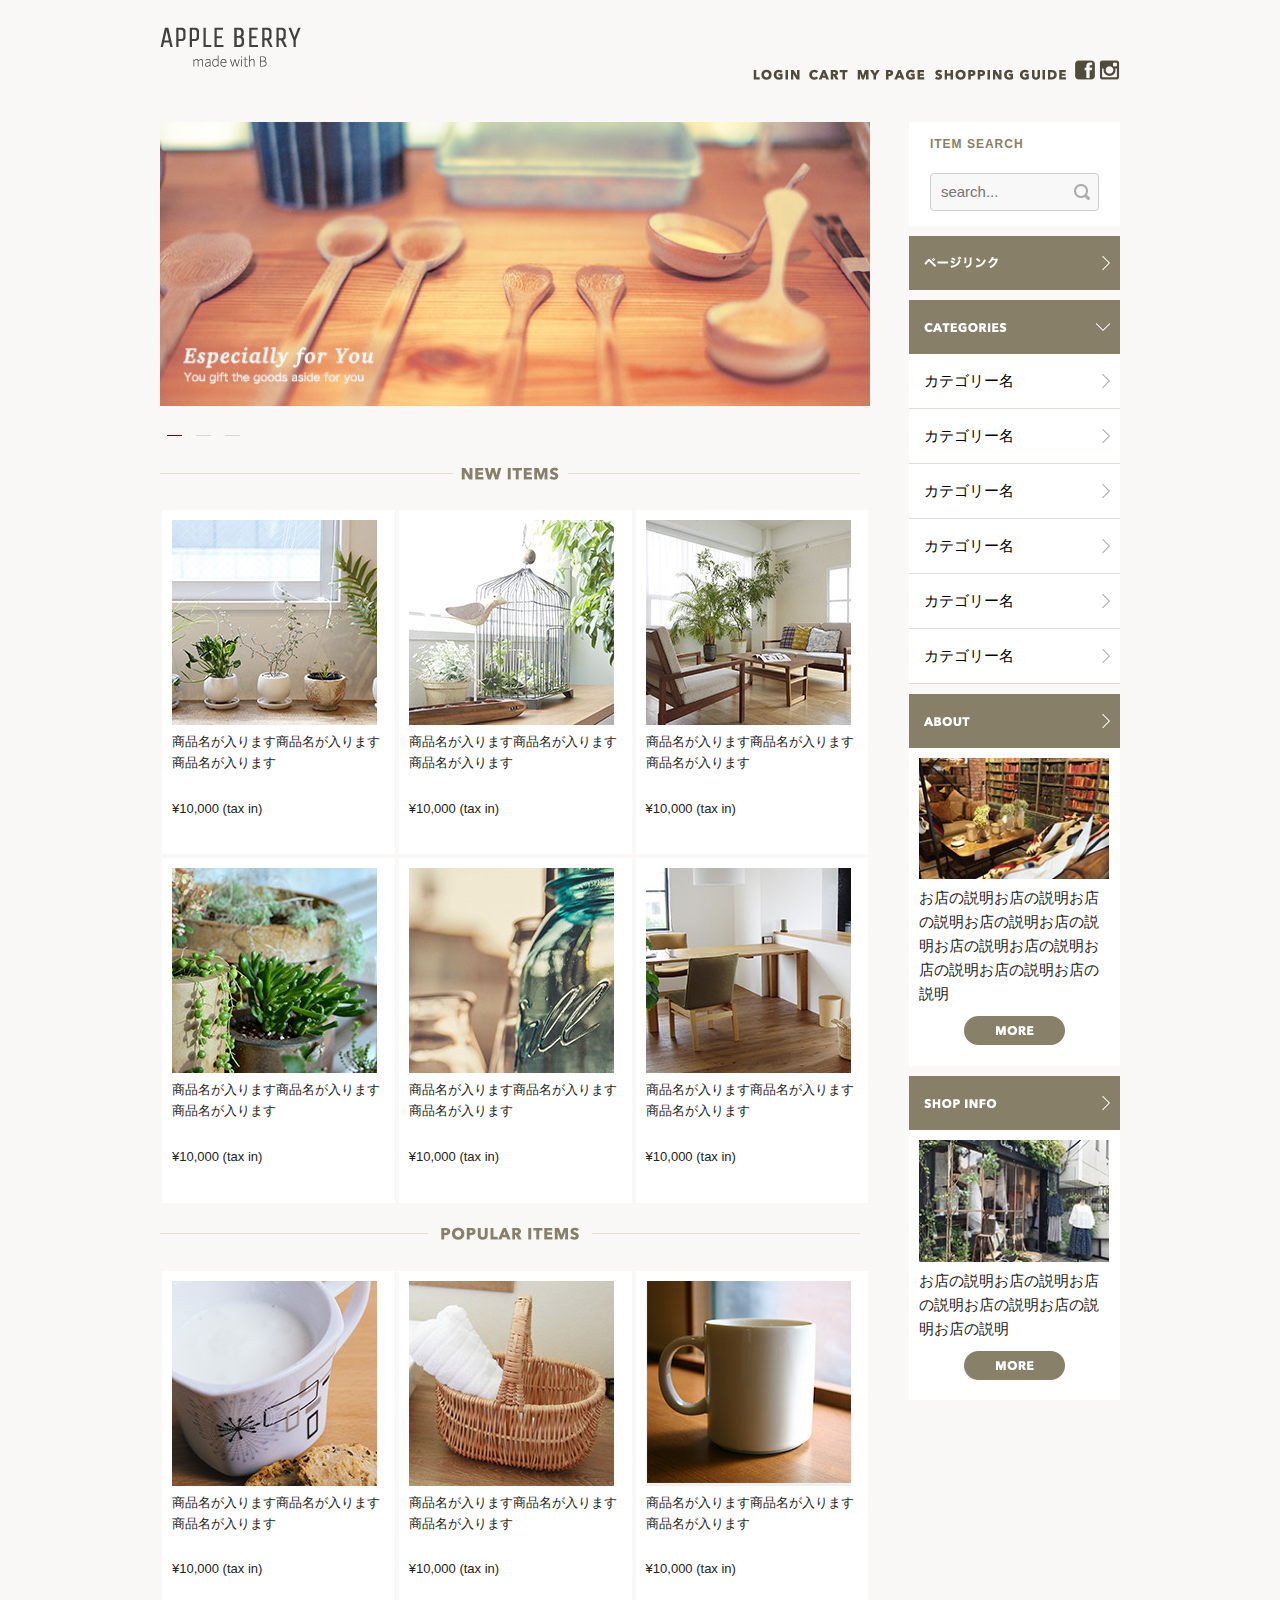
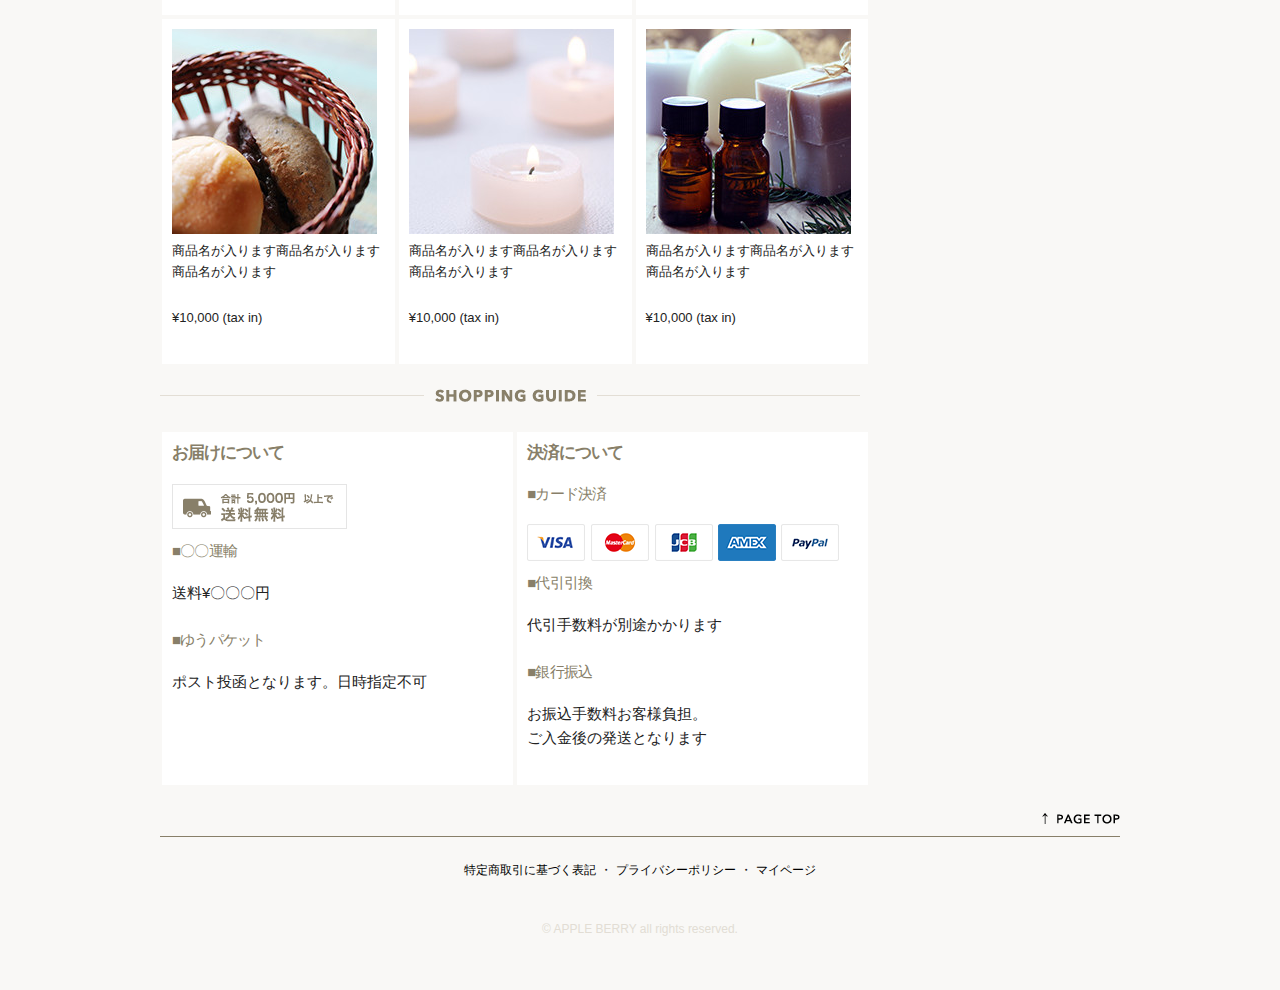
<file: index.html>
<!DOCTYPE html>
<html lang="ja">
<head>

  <!-- Basic Page Needs
  –––––––––––––––––––––––––––––––––––––––––––––––––– -->
  <meta charset="utf-8">
  <title>Apple Berry</title>
  <meta name="description" content="">
  <meta name="author" content="">

  <!-- Mobile Specific Metas
  –––––––––––––––––––––––––––––––––––––––––––––––––– -->
  <meta name="viewport" content="width=device-width, initial-scale=1">

  <!-- CSS
  –––––––––––––––––––––––––––––––––––––––––––––––––– -->
  <link rel="stylesheet" href="css/normalize.css">
  <link rel="stylesheet" href="css/skeleton.css">

  <!-- Favicon
  –––––––––––––––––––––––––––––––––––––––––––––––––– -->
  <link rel="icon" type="image/png" href="images/favicon.png">
  
  <!-- Owl Carousel CSS -->
  <link rel="stylesheet" href="owlcarousel/assets/owl.carousel.min.css">
  <link rel="stylesheet" href="owlcarousel/assets/owl.theme.default.min.css">
  <!-- jQuery -->
  <script type="text/javascript" src="https://ajax.googleapis.com/ajax/libs/jquery/1.10.2/jquery.min.js"></script>
  <!-- Owl Carousel JS -->
  <script src="owlcarousel/owl.carousel.min.js"></script>
  <!-- Owl Carouselを動作させるために追加 -->
  <script src="top.js"></script>
  
<!-- CSS オリジナル
  –––––––––––––––––––––––––––––––––––––––––––––––––– -->  
 <link rel="stylesheet" href="css/top.css">  

</head>
<body>

  <!-- ヘッダー
  –––––––––––––––––––––––––––––––––––––––––––––––––– -->
<header>
    <div class="container">
      <div class="row">
        <div id="site-logo" class="six columns"><!--サイトロゴ-->
          
          <h1><a href="index.html"><img class="u-max-full-width" src="images/top/logo.png" alt="アップルベリー" srcset="images/top/logo@2x.png 2x" /></a></h1>
       
        </div>
        <div id="global-navi" class="six columns"><!--グローバルナビ-->
          
          <ul>
            <li class="navi-font"><a href="index.html"><img class="u-max-full-width" src="images/top/menu_login.png" alt="ログイン" /></a></li>
            <li class="navi-font"><a href="index.html"><img class="u-max-full-width" src="images/top/menu_cart.png" alt="カート" /></a></li>
            <li class="navi-font"><a href="index.html"><img class="u-max-full-width" src="images/top/menu_mypage.png" alt="マイページ" /></a></li>
            <li class="navi-font"><a href="index.html"><img class="u-max-full-width" src="images/top/menu_guide.png" alt="ショッピングガイド" /></a></li>
            <li><a href="index.html"><img class="u-max-full-width" src="images/top/facebook.png" alt="フェイスブック" /></a></li>
            <li><a href="index.html"><img class="u-max-full-width" src="images/top/insta.png" alt="インスタグラム" /></a></li>
          </ul>
          
        </div>
        <div id="global-navi-sp">
      
          <ul>
            <li><a href="index.html"><img class="u-max-full-width" src="images/top_sp/fb.png" alt="フェイスブック" srcset="images/top_sp/fb@2x.png"></a></li>
            <li><a href="index.html"><img class="u-max-full-width" src="images/top_sp/insta.png" alt="インスタグラム" srcset="images/top_sp/insta@2x.png"></a></li>
            <li class="sp-menu-click"><img class="u-max-full-width" src="images/top_sp/menu_icon.png" alt="メニュー" srcset="images/top_sp/menu_icon@2x.png"></li>
          </ul>
    
           <ul class="sp-menu-toggle">
            <li><a href="">ログイン</a></li>
            <li><a href="">カート</a></li>
            <li><a href="">マイページ</a></li>
            <li><a href="">ショッピングガイド</a></li>
          </ul>
        
        </div>  
      </div>
    </div>
</header>  

<!-- メイン
  –––––––––––––––––––––––––––––––––––––––––––––––––– -->

<main>

 <!-- 1.カバー写真
  –––––––––––––––––––––––––––––––––––––––––––––––––– -->

<div class="container">
      <div class="row">
        <div class="nine columns">
          <div class="owl-carousel owl-theme">

            <div><img class="u-max-full-width" src="images/top/ca_banner.jpg" alt="" /></div>
            <div><img class="u-max-full-width" src="images/top/ca_banner.jpg" alt="" /></div>
            <div><img class="u-max-full-width" src="images/top/ca_banner.jpg" alt="" /></div>

          </div>

<!-- 2.　NEW ITEMS
  –––––––––––––––––––––––––––––––––––––––––––––––––– -->

          <div id="new-item">
            
            <div class="title-pc">
              
              <img class="u-max-full-width" id="new-item-pc" src="images/top/title_newitems.png" alt="新商品" />
            
            </div>
            <div class="title-sp">
              
              <img class="u-max-full-width" id="new-item-sp" src="images/top_sp/title_new_item.png" srcset="images/top_sp/title_new_item@2x.png" alt="新商品" />
            
            </div>
            <div class="parent-item-box">
              <div class="child-item-box"> <!--ボックスかたまり1-->
                
                <img class="u-max-full-width" src="images/top/item_01.jpg" alt="アイテム1" />
                <p class="item-name">商品名が入ります商品名が入ります商品名が入ります</p>
                <p class="price">¥10,000 (tax in)</p>
                
              </div>
            
              <div class="child-item-box"> <!--ボックスかたまり2-->
                
                <img class="u-max-full-width" src="images/top/item_02.jpg" alt="アイテム2" />
                <p class="item-name">商品名が入ります商品名が入ります商品名が入ります</p>
                <p class="price">¥10,000 (tax in)</p>
                
              </div>
              
              <div class="child-item-box"> <!--ボックスかたまり3-->
                
                <img class="u-max-full-width" src="images/top/item_03.jpg" alt="アイテム3" />
                <p class="item-name">商品名が入ります商品名が入ります商品名が入ります</p>
                <p class="price">¥10,000 (tax in)</p>
                
              </div>
    
              <div class="child-item-box"> <!--ボックスかたまり4-->
                
                <img class="u-max-full-width" src="images/top/item_04.jpg" alt="アイテム4" />
                <p class="item-name">商品名が入ります商品名が入ります商品名が入ります</p>
                <p class="price">¥10,000 (tax in)</p>
                
              </div>
            
              <div class="child-item-box">  <!--ボックスかたまり5-->
                
                <img class="u-max-full-width" src="images/top/item_05.jpg" alt="アイテム5" />
                <p class="item-name">商品名が入ります商品名が入ります商品名が入ります</p>
                <p class="price">¥10,000 (tax in)</p>
                
              </div>
              
              <div class="child-item-box"> <!--ボックスかたまり6-->
                
                <img class="u-max-full-width" src="images/top/item_06.jpg" alt="アイテム6" />
                <p class="item-name">商品名が入ります商品名が入ります商品名が入ります</p>
                <p class="price">¥10,000 (tax in)</p>
                
              </div>
            </div>
            
          </div> <!--new-item-->
          
<!-- 3.　POPULAR ITEMS
  –––––––––––––––––––––––––––––––––––––––––––––––––– -->          
          
          <div id="popular-item">
            
            <div class="title-pc">
              
              <img class="u-max-full-width" src="images/top/title_popular.png" alt="人気商品" />
            
            </div>
            
            <div class="title-sp">
              
              <img class="u-max-full-width" src="images/top_sp/title_popular.png" srcset="images/top_sp/title_popular@2x.png" alt="人気商品" />
              
            </div>
            
            <div class="parent-item-box"> 
              <div class="child-item-box"> <!--ボックスかたまり1-->
                
                  <img class="u-max-full-width" src="images/top/item_07.jpg" alt="アイテム7" />
                  <p>商品名が入ります商品名が入ります商品名が入ります</p>
                  <p>¥10,000 (tax in)</p>
                
              </div>

              <div class="child-item-box"> <!--ボックスかたまり2-->
                
                <img class="u-max-full-width" src="images/top/item_08.jpg" alt="アイテム8" />
                <p class="item-name">商品名が入ります商品名が入ります商品名が入ります</p>
                <p class="price">¥10,000 (tax in)</p>
                
              </div>

              <div class="child-item-box"> <!--ボックスかたまり3-->
                
                <img class="u-max-full-width" src="images/top/item_09.jpg" alt="アイテム9" />
                <p class="item-name">商品名が入ります商品名が入ります商品名が入ります</p>
                <p class="price">¥10,000 (tax in)</p>
                
              </div>

              <div class="child-item-box"> <!--ボックスかたまり4-->
                
                <img class="u-max-full-width" src="images/top/item_10.jpg" alt="アイテム10" />
                <p class="item-name">商品名が入ります商品名が入ります商品名が入ります</p>
                <p class="price">¥10,000 (tax in)</p>
                
              </div>

              <div class="child-item-box"> <!--ボックスかたまり5-->
                
                <img class="u-max-full-width" src="images/top/item_11.jpg" alt="アイテム11" />
                <p class="item-name">商品名が入ります商品名が入ります商品名が入ります</p>
                <p class="price">¥10,000 (tax in)</p>
                
              </div>

              <div class="child-item-box"> <!--ボックスかたまり6-->
                
                <img class="u-max-full-width" src="images/top/item_12.jpg" alt="アイテム12" />
                <p class="item-name">商品名が入ります商品名が入ります商品名が入ります</p>
                <p class="price">¥10,000 (tax in)</p>
                
              </div>
          </div> <!--popular-item-->
          
<!-- 4.　SHOPPING GUIDE
  –––––––––––––––––––––––––––––––––––––––––––––––––– -->           
          
          <div id="shopping-guide">
            
            <div class="title-pc">
              
              <img class="u-max-full-width" src="images/top/title_guide.png" alt="ショッピングガイド" />
              
            </div>
            
            <div class="title-sp">
              
              <img class="u-max-full-width" src="images/top_sp/title_guide.png" srcset="images/top_sp/title_guide@2x.png" alt="人気商品" />
              
            </div>
            
            <div class="parent-guide-box"> 
              <div class="child-guide-box"> <!--ボックスかたまり1-->
                
                <h3>お届けについて</h3>
                <img class="u-max-full-width" src="images/top/otodoke_banner.png" alt="合計5000円以上で送料無料" />
                <h4>■〇〇運輸</h4>
                <p>送料¥〇〇〇円</p>
                <h4>■ゆうパケット</h4>  
                <p>ポスト投函となります。日時指定不可</p>

              </div>

              <div class="child-guide-box"> <!--ボックスかたまり2-->
                
                <h3>決済について</h3>
                <h4>■カード決済</h4>
                <img class="u-max-full-width" src="images/top/cards.png" alt="ビザ、マスターカード、JCB、アメックス、ペイパル" />
                <h4>■代引引換</h4>
                <p>代引手数料が別途かかります</p>
                <h4>■銀行振込</h4>
                <p>お振込手数料お客様負担。<br>ご入金後の発送となります</p>
                
              </div>
            </div>
            
          </div> <!--shopping-guide-->
        </div> <!--popular item-->
      </div> <!--nine colums-->
        
<!-- 5.　サイドバー
  –––––––––––––––––––––––––––––––––––––––––––––––––– -->          
        
        <div class="three columns">
          
          <div id="side-bar">
            
            <div class="parent-item-search"> <!--ボックスかたまり1-->
              <div class="child-item-search">
                
                <h3>item search</h3>
                <form id="search">
                  
                  <input class="u-full-width" type="text" placeholder="search..." id="searchinput"/>
                
                </form>
                
              </div>
            </div>
            
            <div class="parent-sidebar-brown"> <!--ボックスかたまり2-->
              <div class="child-sidebar-brown">
                
                <a href="index.html"><img class="u-max-full-width" src="images/top/pagelink.png" alt="ページリンク" /></a>
                
              </div>
            </div>
            
            <div class="parent-category"> <!--ボックスかたまり3-->
              <div class="child-category">
                
                <img class="u-max-full-width" src="images/top/categories.png" alt="カテゴリー">
                
              </div>
            </div>
            
              <ul class="white-category"> <!--カテゴリー白いボックス-->
                <li><a href="category.html">カテゴリー名</a></li>
                <li><a href="category.html">カテゴリー名</a></li>
                <li><a href="category.html">カテゴリー名</a></li>
                <li><a href="category.html">カテゴリー名</a></li>
                <li><a href="category.html">カテゴリー名</a></li>
                <li><a href="category.html">カテゴリー名</a></li>
              </ul>
              
            <div class="parent-sidebar-brown"> <!--ボックスかたまり4-->
              <div class="child-sidebar-brown">
              
                <img class="u-max-full-width" src="images/top/about.png" alt="アバウト" />
              
              </div>
            </div>  
            
              <div class="parent-white"> <!--アバウト白いボックス-->
                <div class="child-white">
                
                  <img class="u-max-full-width" src="images/top/about_img.jpg" alt="アバウト" />
                  <p>お店の説明お店の説明お店の説明お店の説明お店の説明お店の説明お店の説明お店の説明お店の説明お店の説明</p>
                  <img class="more" src="images/top/more_btn.png" alt="もっと読む" />
                
                </div>
              </div>
              
              <div class="parent-white-sp"> <!--スマホ、アバウト白いボックス-->
                <div class="child-white-sp">
                  
                  <img class="u-max-full-width" src="images/top/about_img.jpg" alt="アバウト" />
                  
                </div>
                <div class="child-white-sp">
              
                  <p>お店の説明お店の説明お店の説明お店の説明お店の説明お店の説明</p>
                  <img class="more" src="images/top/more_btn.png" alt="もっと読む" />
                  
                </div>  
              </div>
            
            <div class="parent-sidebar-brown"> <!--ボックスかたまり4-->
              <div class="child-sidebar-brown">
                
                <img class="u-max-full-width" src="images/top/shop_info.png" alt="店舗情報" />
                
              </div>
            </div>
            
              <div class="parent-white"> <!--ショップインフォ白いボックス-->
                  <div class="child-white">
                
                    <img class="u-max-full-width" src="images/top/shopinfo_img.jpg" alt="店舗情報" />
                    <p>お店の説明お店の説明お店の説明お店の説明お店の説明お店の説明</p>
                    <img class="more" src="images/top/more_btn.png" alt="もっと読む" />
                
                  </div>
              </div>
              <div class="parent-white-sp"> <!--スマホ、アバウト白いボックス-->
                <div class="child-white-sp">
                  
                  <img class="u-max-full-width" src="images/top/shopinfo_img.jpg" alt="店舗情報" />
                  
                </div>
                <div class="child-white-sp">
              
                  <p>お店の説明お店の説明お店の説明お店の説明お店の説明お店の説明</p>
                  <img class="more" src="images/top/more_btn.png" alt="もっと読む" />
                  
                </div>  
              </div>
          
            
          </div> <!--side-bar-->
        </div> <!--three colums-->
      </div> <!--row-->         
</div> <!--container-->           
</main>

<!--フッター
  –––––––––––––––––––––––––––––––––––––––––––––––––– --> 
<footer>
<div class="container">
  <div class="row">
    <div class="twelve columns">
      <div id="page-top"> <!--ページトップへ-->
        
        <a href="index.html"><img src="images/top/pagetop.png" alt="ページトップへ"></a>
        
      </div>
      <div id="footer-navi"> <!--フッターのリンク-->
        
        <ul>
          <li><a href="index.html">特定商取引に基づく表記</a></li>
          <li>・</li>
          <li><a href="index.html">プライバシーポリシー</a></li>
          <li>・</li>
          <li><a href="index.html">マイページ</a></li>
        </ul>
        
      </div>
      <div id="copyright"> <!--コピーライト-->
        
        <small>&copy; APPLE BERRY all rights reserved.</small>
        
      </div>
    </div> <!--twelve colums-->
  </div> <!--row-->
</div> <!--container-->  
</footer>
</body>
</html>
</file>
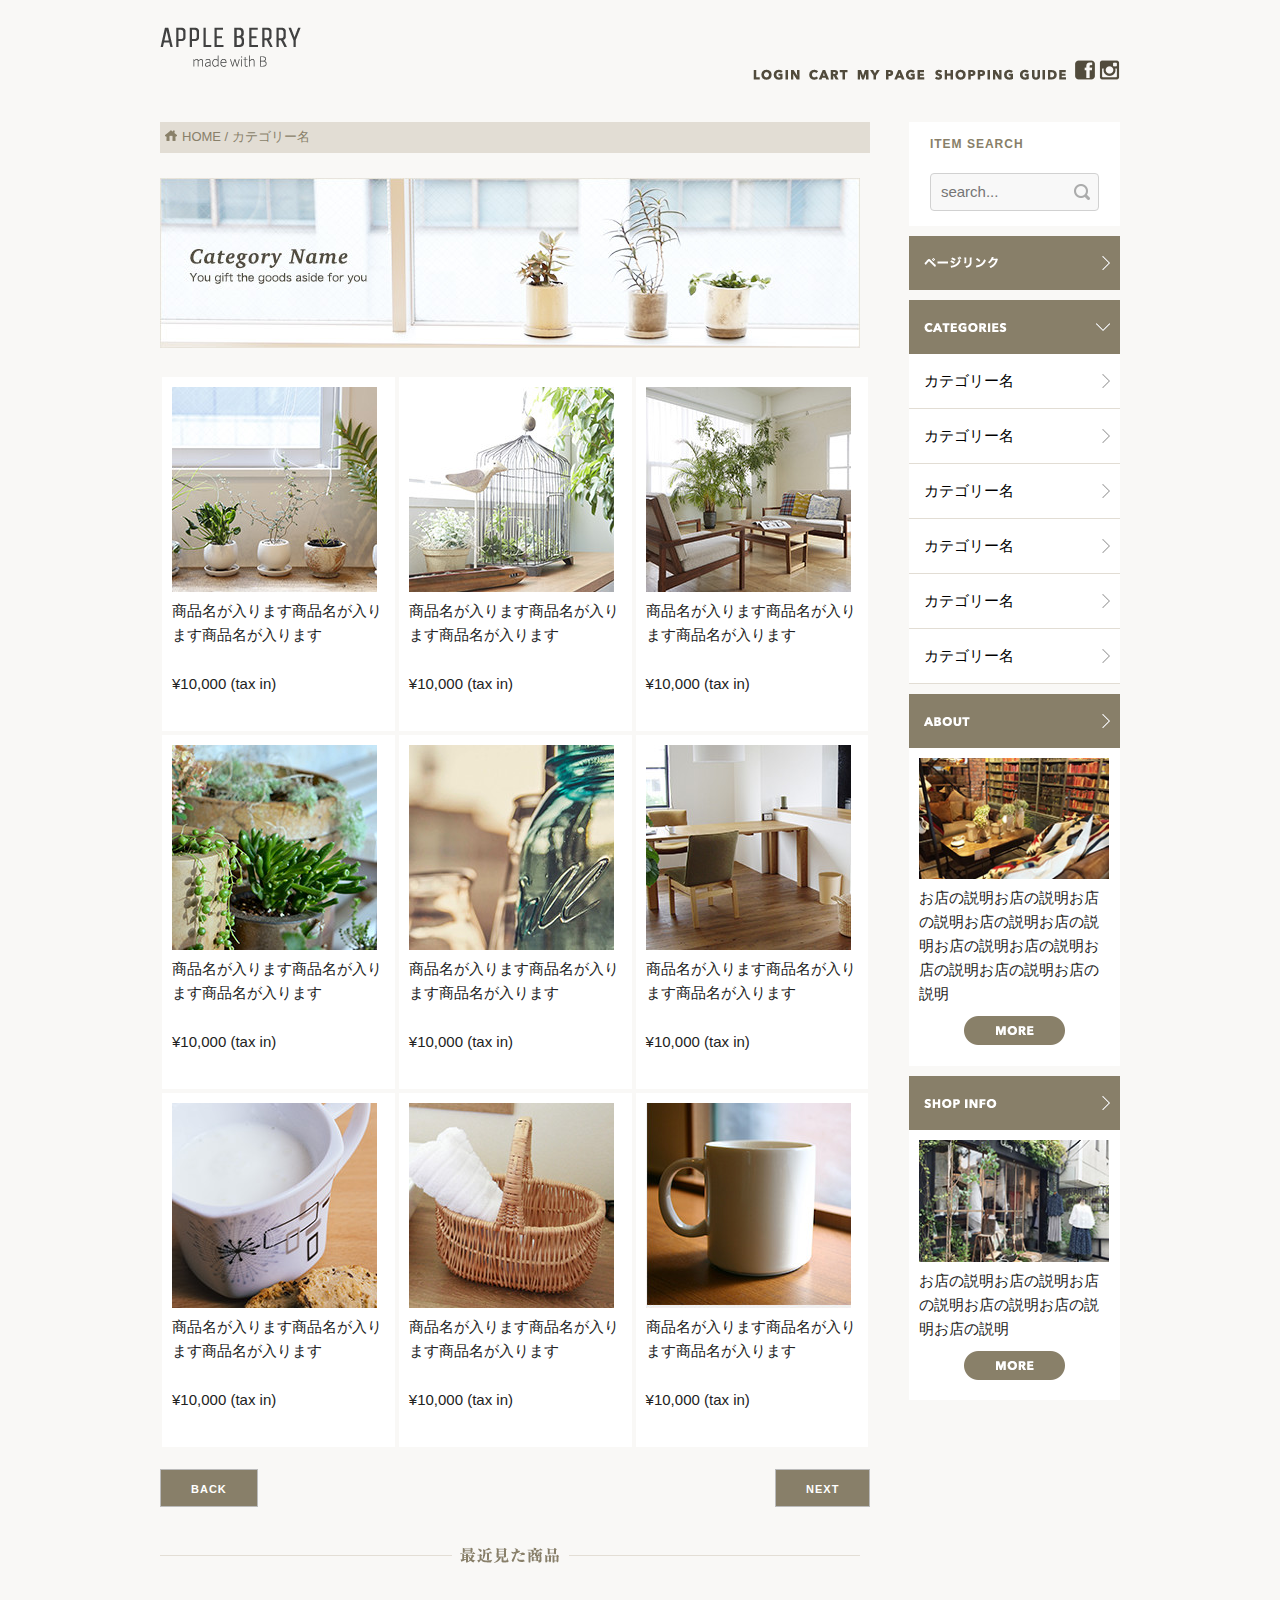
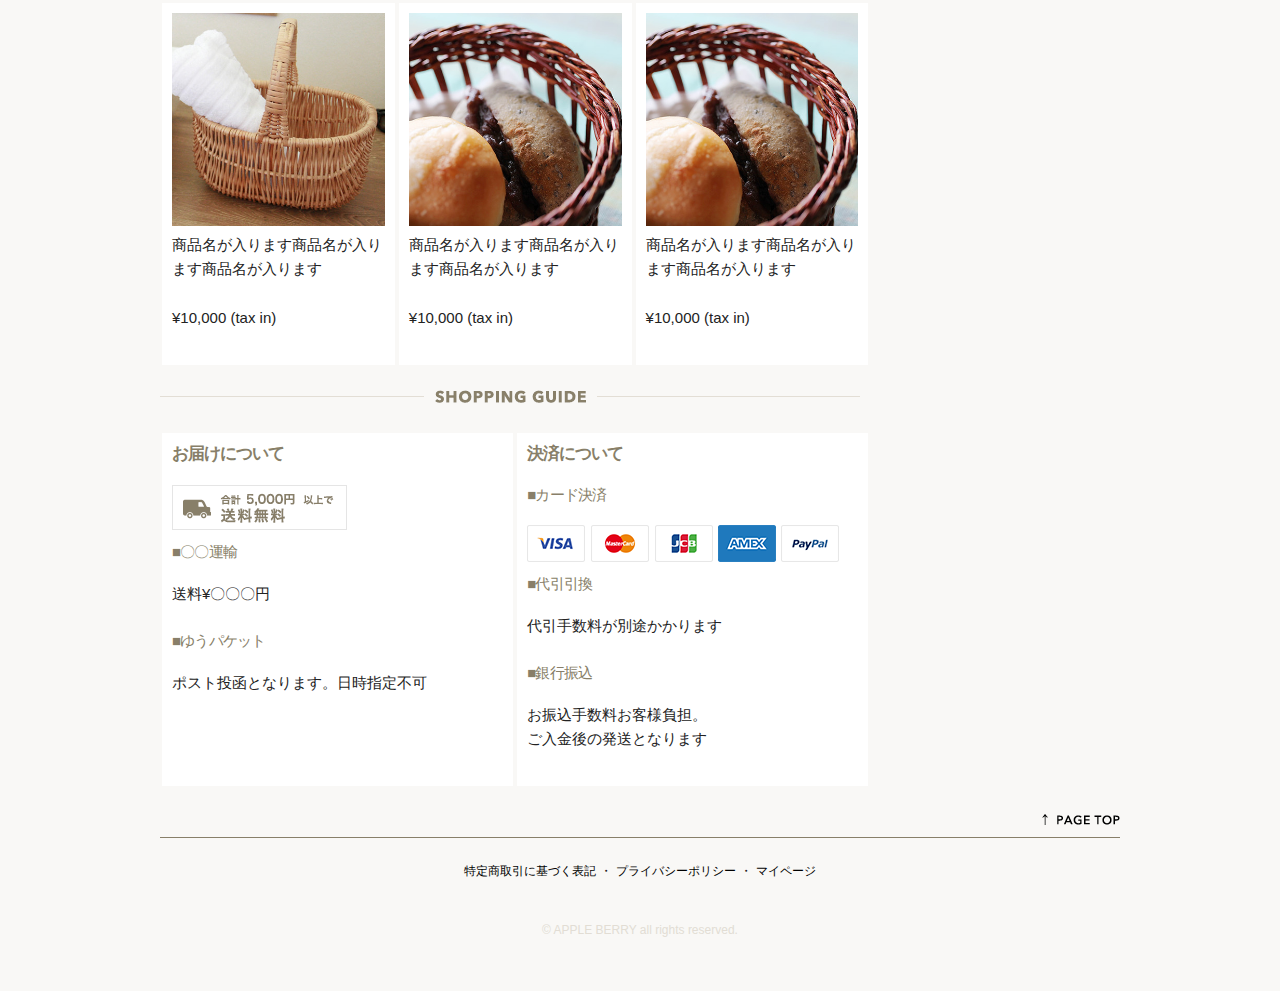
<file: list.html>
<!DOCTYPE html>
<html lang="ja">
<head>

  <!-- Basic Page Needs
  –––––––––––––––––––––––––––––––––––––––––––––––––– -->
  <meta charset="utf-8">
  <title>Apple Berry</title>
  <meta name="description" content="">
  <meta name="author" content="">

  <!-- Mobile Specific Metas
  –––––––––––––––––––––––––––––––––––––––––––––––––– -->
  <meta name="viewport" content="width=device-width, initial-scale=1">

  <!-- CSS
  –––––––––––––––––––––––––––––––––––––––––––––––––– -->
  <link rel="stylesheet" href="css/normalize.css">
  <link rel="stylesheet" href="css/skeleton.css">
  <link rel="stylesheet" href="css/list.css">

  <!-- Favicon
  –––––––––––––––––––––––––––––––––––––––––––––––––– -->
  <link rel="icon" type="image/png" href="images/favicon.png">
  
</head>
  
<body>
  <!-- ヘッダー
  –––––––––––––––––––––––––––––––––––––––––––––––––– -->
<header>
    <div class="container">
      <div class="row">
        <div id="site-logo" class="six columns"><!--サイトロゴ-->
          
          <h1><a href="index.html"><img class="u-max-full-width" src="images/top/logo.png" alt="アップルベリー" srcset="images/top/logo@2x.png 2x" /></a></h1>
       
        </div>
        <div id="global-navi" class="six columns"><!--グローバルナビ-->
          
          <ul>
            <li class="navi-font"><a href="index.html"><img class="u-max-full-width" src="images/top/menu_login.png" alt="ログイン" /></a></li>
            <li class="navi-font"><a href="index.html"><img class="u-max-full-width" src="images/top/menu_cart.png" alt="カート" /></a></li>
            <li class="navi-font"><a href="index.html"><img class="u-max-full-width" src="images/top/menu_mypage.png" alt="マイページ" /></a></li>
            <li class="navi-font"><a href="index.html"><img class="u-max-full-width" src="images/top/menu_guide.png" alt="ショッピングガイド" /></a></li>
            <li><a href="index.html"><img class="u-max-full-width" src="images/top/facebook.png" alt="フェイスブック" /></a></li>
            <li><a href="index.html"><img class="u-max-full-width" src="images/top/insta.png" alt="インスタグラム" /></a></li>
          </ul>
          
        </div>
        <div id="global-navi-sp">
      
          <ul>
            <li><a href="index.html"><img class="u-max-full-width" src="images/top_sp/fb.png" alt="フェイスブック" srcset="images/top_sp/fb@2x.png"></a></li>
            <li><a href="index.html"><img class="u-max-full-width" src="images/top_sp/insta.png" alt="インスタグラム" srcset="images/top_sp/insta@2x.png"></a></li>
            <li class="sp-menu-click"><img class="u-max-full-width" src="images/top_sp/menu_icon.png" alt="メニュー" srcset="images/top_sp/menu_icon@2x.png"></li>
          </ul>
    
           <ul class="sp-menu-toggle">
            <li><a href="">ログイン</a></li>
            <li><a href="">カート</a></li>
            <li><a href="">マイページ</a></li>
            <li><a href="">ショッピングガイド</a></li>
          </ul>
        
        </div>  
      </div> <!--row-->
    </div> <!--container-->
</header>
<!-- メイン
  –––––––––––––––––––––––––––––––––––––––––––––––––– -->
<main>
<!-- 現在地
  –––––––––––––––––––––––––––––––––––––––––––––––––– -->
<div class="container">
    <div class="row">
        <div class="nine columns">
            <div class="location">
                
                <p>HOME / カテゴリー名</p>
       
             </div>  
             
<!-- メイン画像
  –––––––––––––––––––––––––––––––––––––––––––––––––– -->
  
             <div class="category-name-pc">
                 
                 <img class="u-max-full-width" src="images/list/cate_image.jpg" alt="" />
                 
             </div>
             <div class="category-name-sp">
                 
                 <img class="u-max-full-width" src="images/list/cate_image_sp.jpg" alt="" />
                 
             </div>
             
<!-- ボックス
  –––––––––––––––––––––––––––––––––––––––––––––––––– -->             
            
            <div class="parent-box">
                <div class="child-box">
                   
                   <img class="u-max-full-width" src="images/top/item_01.jpg" alt="" />
                   <p class="item-name">商品名が入ります商品名が入ります商品名が入ります</p>
                   <p class="price">¥10,000 (tax in)</p> 
                    
                </div>
                <div class="child-box">
                   
                   <img class="u-max-full-width" src="images/top/item_02.jpg" alt="" />
                   <p class="item-name">商品名が入ります商品名が入ります商品名が入ります</p>
                   <p class="price">¥10,000 (tax in)</p> 
                    
                </div>
                <div class="child-box">
                   
                   <img class="u-max-full-width" src="images/top/item_03.jpg" alt="" />
                   <p class="item-name">商品名が入ります商品名が入ります商品名が入ります</p>
                   <p class="price">¥10,000 (tax in)</p> 
                    
                </div>
                <div class="child-box">
                   
                   <img class="u-max-full-width" src="images/top/item_04.jpg" alt="" />
                   <p class="item-name">商品名が入ります商品名が入ります商品名が入ります</p>
                   <p class="price">¥10,000 (tax in)</p> 
                    
                </div>
                <div class="child-box">
                   
                   <img class="u-max-full-width" src="images/top/item_05.jpg" alt="" />
                   <p class="item-name">商品名が入ります商品名が入ります商品名が入ります</p>
                   <p class="price">¥10,000 (tax in)</p> 
                    
                </div>
                <div class="child-box">
                   
                   <img class="u-max-full-width" src="images/top/item_06.jpg" alt="" />
                   <p class="item-name">商品名が入ります商品名が入ります商品名が入ります</p>
                   <p class="price">¥10,000 (tax in)</p> 
                    
                </div>
                <div class="child-box">
                   
                   <img class="u-max-full-width" src="images/top/item_07.jpg" alt="" />
                   <p class="item-name">商品名が入ります商品名が入ります商品名が入ります</p>
                   <p class="price">¥10,000 (tax in)</p> 
                    
                </div>
                <div class="child-box">
                   
                   <img class="u-max-full-width" src="images/top/item_08.jpg" alt="" />
                   <p class="item-name">商品名が入ります商品名が入ります商品名が入ります</p>
                   <p class="price">¥10,000 (tax in)</p> 
                    
                </div>
                <div class="child-box">
                   
                   <img class="u-max-full-width" src="images/top/item_09.jpg" alt="" />
                   <p class="item-name">商品名が入ります商品名が入ります商品名が入ります</p>
                   <p class="price">¥10,000 (tax in)</p> 
                    
                </div>
            </div> 
            
<!-- ページボタン
  –––––––––––––––––––––––––––––––––––––––––––––––––– -->
            
            <div class="clearfix">
                <div class="back-button">
                
                   <p class="button">back</p> 
                
                </div>
                <div class="next-button">
                
                   <p class="button">next</p> 
                
                </div>  
            </div>    
  
<!-- 最近見た商品
  –––––––––––––––––––––––––––––––––––––––––––––––––– -->
            <div id="recent-title-pc">
            
              <img class="u-max-full-width" src="images/list/recent_pro_pc.png" alt="最近見た商品" />
            
            </div>
            <div id="recent-title-sp">
            
              <img class="u-max-full-width" src="images/list/title_recent_pro.png" srcset="images/list/title_recent_pro@2x.png" alt="最近見た商品" />
            
            </div>
            <div class="parent-recent-products">
                <div class="child-recent-products">
                        
                    <img class="u-max-full-width" src="images/products/pro_img_01.jpg" alt="" />
                    <p>商品名が入ります商品名が入ります商品名が入ります</p>
                    <p>¥10,000 (tax in)</p>
                        
                </div>
                <div class="child-recent-products">
                        
                    <img class="u-max-full-width" src="images/products/pro_img_02.jpg" alt="" />
                    <p>商品名が入ります商品名が入ります商品名が入ります</p>
                    <p>¥10,000 (tax in)</p>
                        
                </div>
                <div class="child-recent-products">
                        
                    <img class="u-max-full-width" src="images/products/pro_img_02.jpg" alt="" />
                    <p>商品名が入ります商品名が入ります商品名が入ります</p>
                    <p>¥10,000 (tax in)</p>
                        
                </div>                
            </div>
              
<!--SHOPPING GUIDE
  –––––––––––––––––––––––––––––––––––––––––––––––––– -->           
          
          <div id="shopping-guide">
            
            <div class="title-pc">
              
              <img class="u-max-full-width" src="images/top/title_guide.png" alt="ショッピングガイド" />
              
            </div>
            
            <div class="title-sp">
              
              <img class="u-max-full-width" src="images/top_sp/title_guide.png" srcset="images/top_sp/title_guide@2x.png" alt="人気商品" />
              
            </div>
            
            <div class="parent-guide-box"> 
              <div class="child-guide-box"> <!--ボックスかたまり1-->
                
                <h3>お届けについて</h3>
                <img class="u-max-full-width" src="images/top/otodoke_banner.png" alt="合計5000円以上で送料無料" />
                <h4>■〇〇運輸</h4>
                <p>送料¥〇〇〇円</p>
                <h4>■ゆうパケット</h4>  
                <p>ポスト投函となります。日時指定不可</p>

              </div>

              <div class="child-guide-box"> <!--ボックスかたまり2-->
                
                <h3>決済について</h3>
                <h4>■カード決済</h4>
                <img class="u-max-full-width" src="images/top/cards.png" alt="ビザ、マスターカード、JCB、アメックス、ペイパル" />
                <h4>■代引引換</h4>
                <p>代引手数料が別途かかります</p>
                <h4>■銀行振込</h4>
                <p>お振込手数料お客様負担。<br>ご入金後の発送となります</p>
                
              </div>
            </div>
            
          </div> <!--shopping-guide-->
        </div> <!--nine columns-->  

<!--サイドバー
  –––––––––––––––––––––––––––––––––––––––––––––––––– -->          
        
        <div class="three columns">
          
          <div id="side-bar">
            
            <div class="parent-item-search"> <!--ボックスかたまり1-->
              <div class="child-item-search">
                
                <h3>item search</h3>
                <form id="search">
                  
                  <input class="u-full-width" type="text" placeholder="search..." id="searchinput"/>
                
                </form>
                
              </div>
            </div>
            
            <div class="parent-sidebar-brown"> <!--ボックスかたまり2-->
              <div class="child-sidebar-brown">
                
                <a href="index.html"><img class="u-max-full-width" src="images/top/pagelink.png" alt="ページリンク" /></a>
                
              </div>
            </div>
            
            <div class="parent-category"> <!--ボックスかたまり3-->
              <div class="child-category">
                
                <img class="u-max-full-width" src="images/top/categories.png" alt="カテゴリー">
                
              </div>
            </div>
            
              <ul class="white-category"> <!--カテゴリー白いボックス-->
                <li><a href="category.html">カテゴリー名</a></li>
                <li><a href="category.html">カテゴリー名</a></li>
                <li><a href="category.html">カテゴリー名</a></li>
                <li><a href="category.html">カテゴリー名</a></li>
                <li><a href="category.html">カテゴリー名</a></li>
                <li><a href="category.html">カテゴリー名</a></li>
              </ul>
              
            <div class="parent-sidebar-brown"> <!--ボックスかたまり4-->
              <div class="child-sidebar-brown">
              
                <img class="u-max-full-width" src="images/top/about.png" alt="アバウト" />
              
              </div>
            </div>  
            
              <div class="parent-white"> <!--アバウト白いボックス-->
                <div class="child-white">
                
                  <img class="u-max-full-width" src="images/top/about_img.jpg" alt="アバウト" />
                  <p>お店の説明お店の説明お店の説明お店の説明お店の説明お店の説明お店の説明お店の説明お店の説明お店の説明</p>
                  <img class="more" src="images/top/more_btn.png" alt="もっと読む" />
                
                </div>
              </div>
              
              <div class="parent-white-sp"> <!--スマホ、アバウト白いボックス-->
                <div class="child-white-sp">
                  
                  <img class="u-max-full-width" src="images/top/about_img.jpg" alt="アバウト" />
                  
                </div>
                <div class="child-white-sp">
              
                  <p>お店の説明お店の説明お店の説明お店の説明お店の説明お店の説明</p>
                  <img class="more" src="images/top/more_btn.png" alt="もっと読む" />
                  
                </div>  
              </div>
            
            <div class="parent-sidebar-brown"> <!--ボックスかたまり4-->
              <div class="child-sidebar-brown">
                
                <img class="u-max-full-width" src="images/top/shop_info.png" alt="店舗情報" />
                
              </div>
            </div>
            
              <div class="parent-white"> <!--ショップインフォ白いボックス-->
                  <div class="child-white">
                
                    <img class="u-max-full-width" src="images/top/shopinfo_img.jpg" alt="店舗情報" />
                    <p>お店の説明お店の説明お店の説明お店の説明お店の説明お店の説明</p>
                    <img class="more" src="images/top/more_btn.png" alt="もっと読む" />
                
                  </div>
              </div>
              <div class="parent-white-sp"> <!--スマホ、アバウト白いボックス-->
                <div class="child-white-sp">
                  
                  <img class="u-max-full-width" src="images/top/shopinfo_img.jpg" alt="店舗情報" />
                  
                </div>
                <div class="child-white-sp">
              
                  <p>お店の説明お店の説明お店の説明お店の説明お店の説明お店の説明</p>
                  <img class="more" src="images/top/more_btn.png" alt="もっと読む" />
                  
                </div>  
              </div>
          
          </div> <!--side-bar-->
          
        </div> <!--three colums-->          
    </div> <!--row-->
</div> <!--container-->
</main>
<!--フッター
  –––––––––––––––––––––––––––––––––––––––––––––––––– --> 
<footer>
<div class="container">
  <div class="row">
    <div class="twelve columns">
      <div id="page-top"> <!--ページトップへ-->
        
        <a href="index.html"><img src="images/top/pagetop.png" alt="ページトップへ"></a>
        
      </div>
      <div id="footer-navi"> <!--フッターのリンク-->
        
        <ul>
          <li><a href="index.html">特定商取引に基づく表記</a></li>
          <li>・</li>
          <li><a href="index.html">プライバシーポリシー</a></li>
          <li>・</li>
          <li><a href="index.html">マイページ</a></li>
        </ul>
        
      </div>
      <div id="copyright"> <!--コピーライト-->
        
        <small>&copy; APPLE BERRY all rights reserved.</small>
        
      </div>
    </div> <!--twelve colums-->
  </div> <!--row-->
</div> <!--container-->  
</footer>
</body>
</html>
</file>
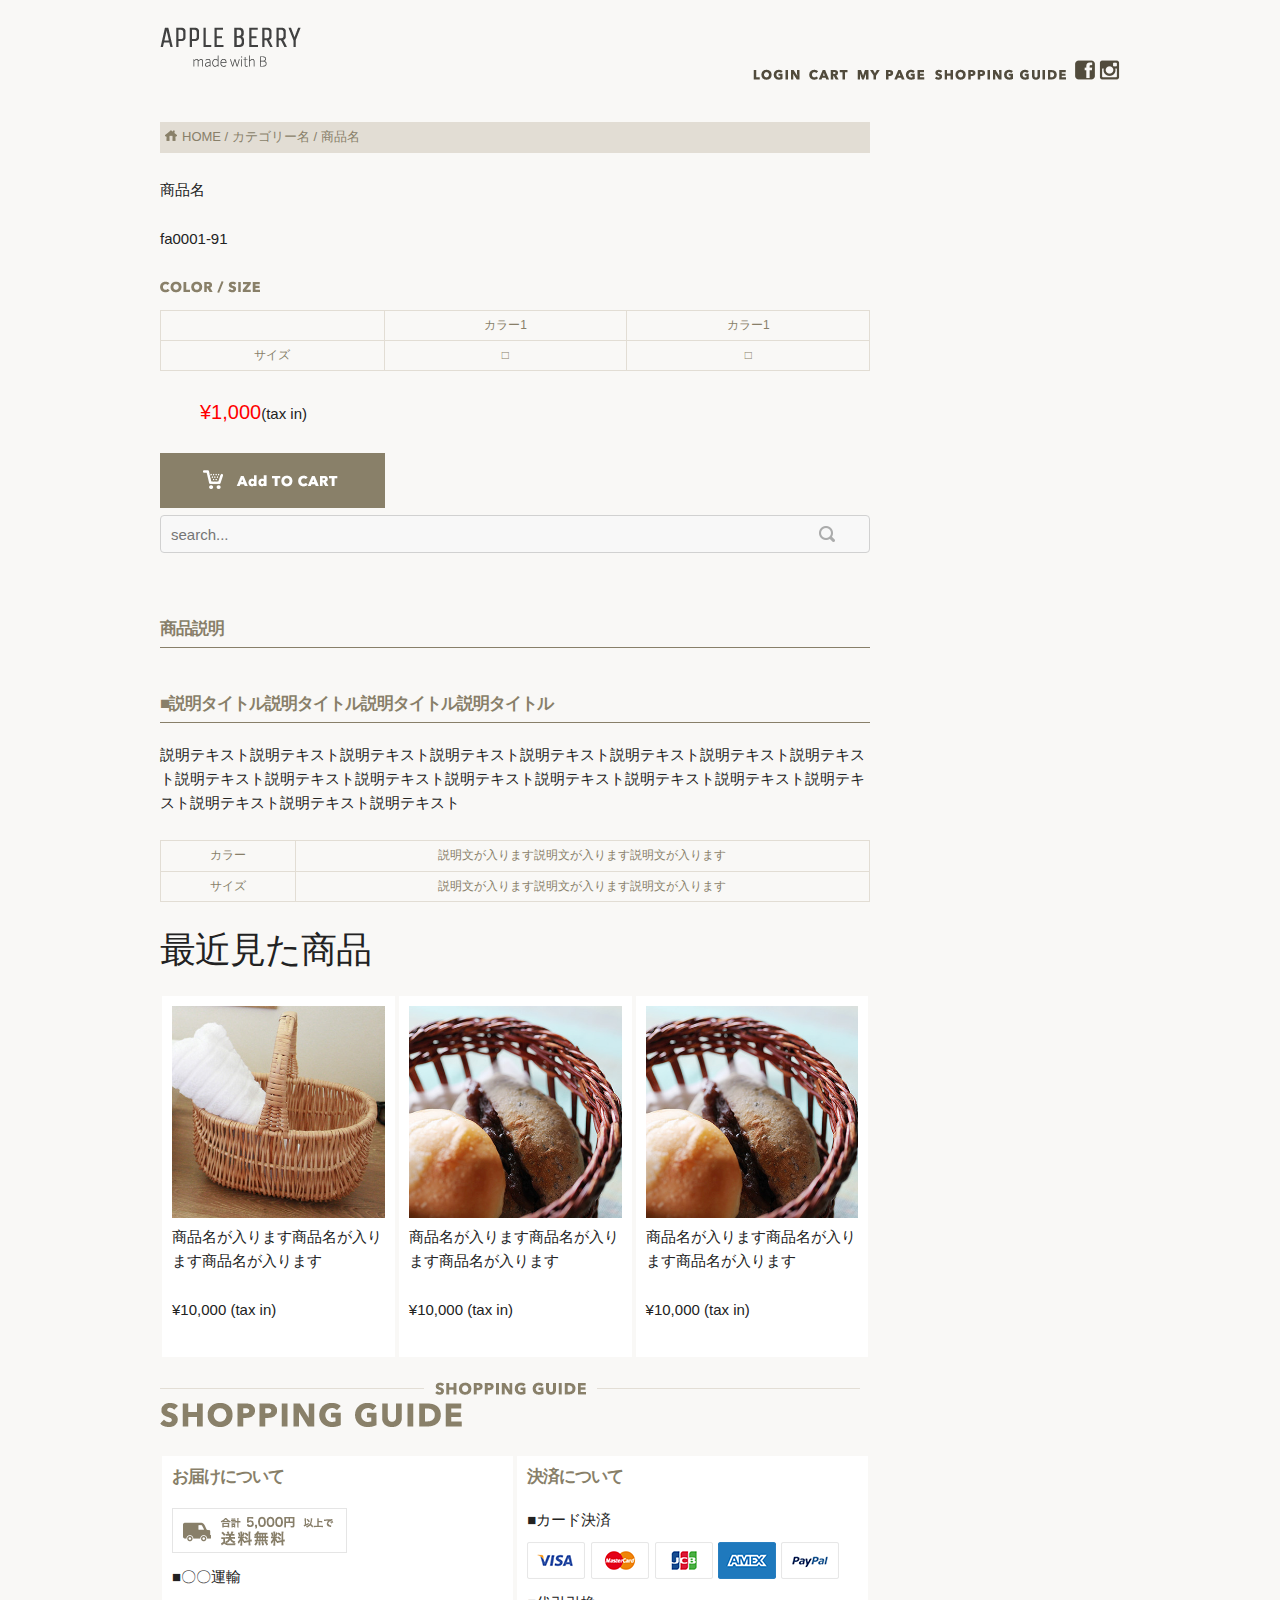
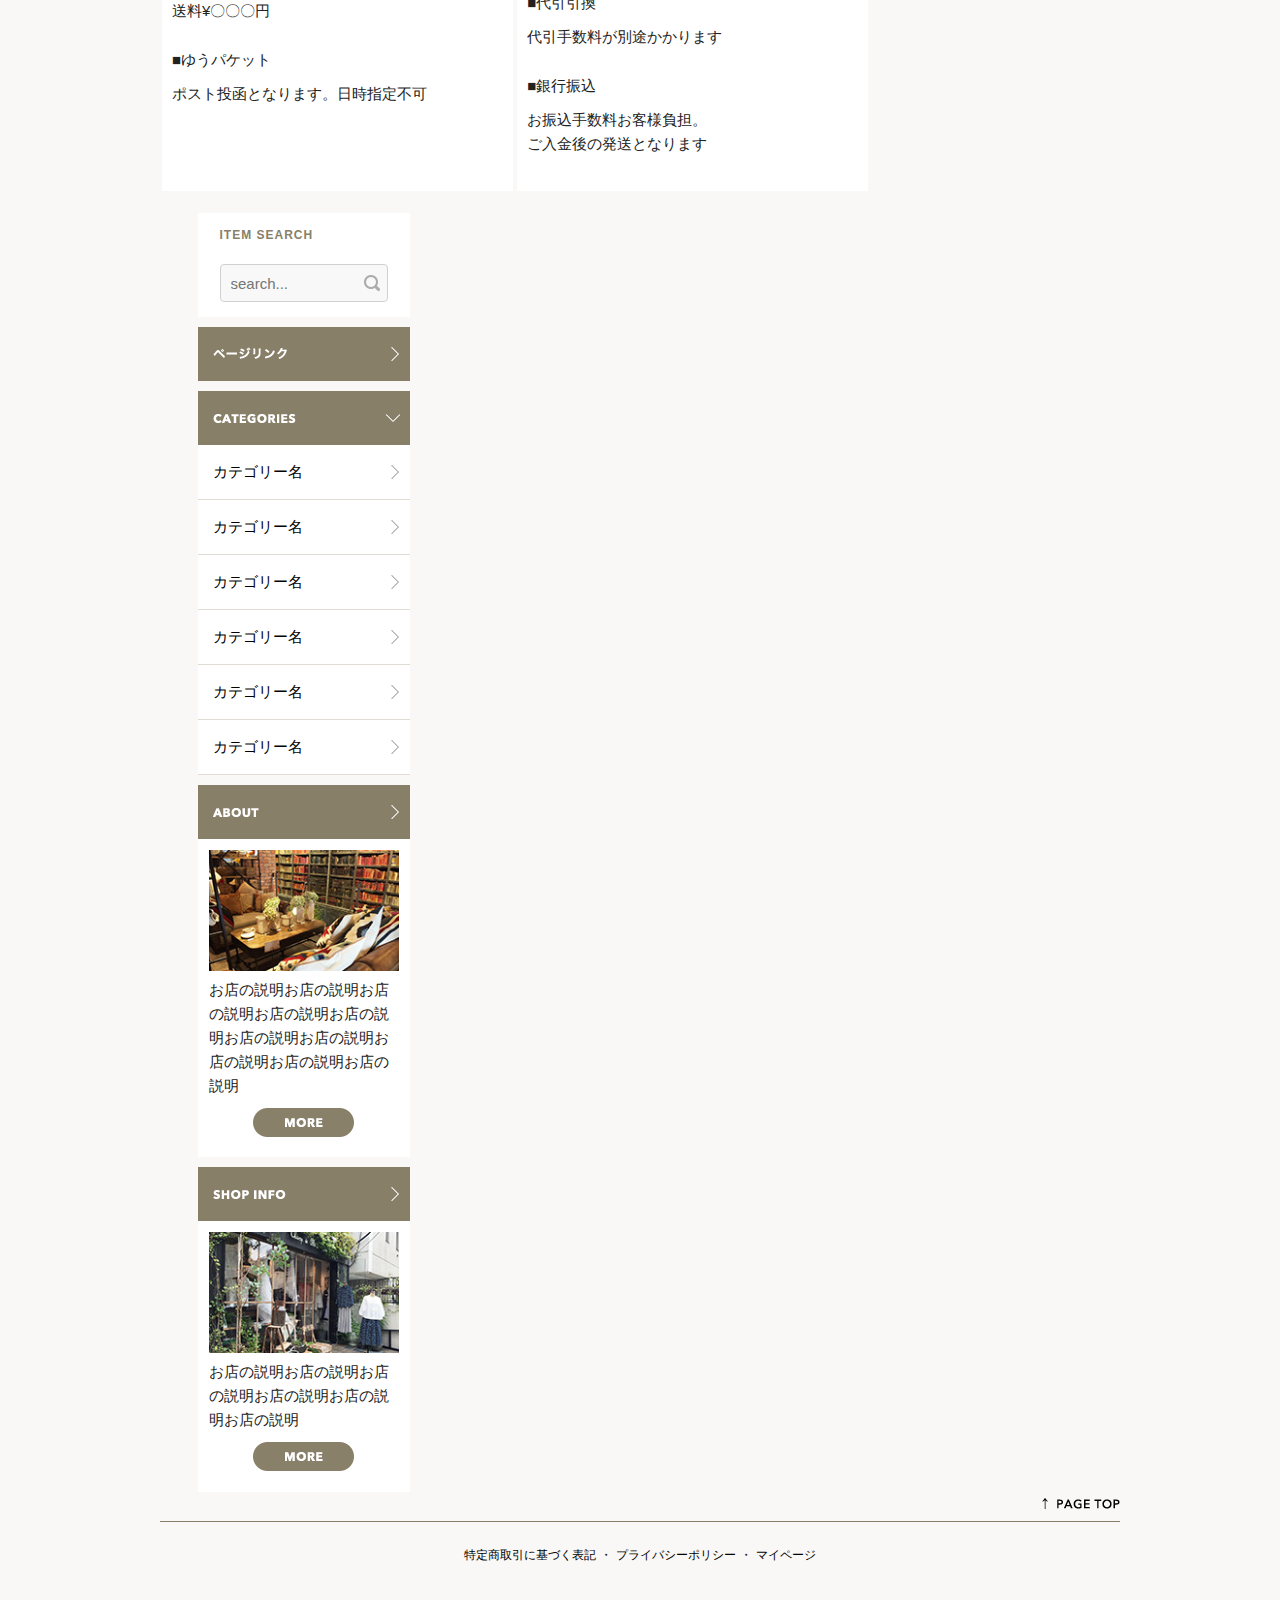
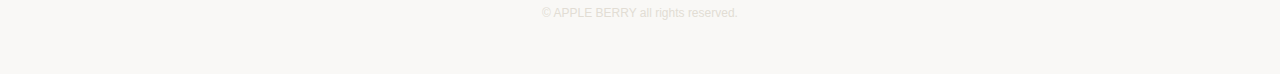
<file: products.html>
<!DOCTYPE html>
<html lang="jp">
<head>

  <!-- Basic Page Needs
  –––––––––––––––––––––––––––––––––––––––––––––––––– -->
  <meta charset="utf-8">
  <title>Apple Berry</title>
  <meta name="description" content="">
  <meta name="author" content="">

  <!-- Mobile Specific Metas
  –––––––––––––––––––––––––––––––––––––––––––––––––– -->
  <meta name="viewport" content="width=device-width, initial-scale=1">

  <!-- CSS
  –––––––––––––––––––––––––––––––––––––––––––––––––– -->
  <link rel="stylesheet" href="css/normalize.css">
  <link rel="stylesheet" href="css/skeleton.css">
  <link rel="stylesheet" href="css/products.css">

  <!-- Favicon
  –––––––––––––––––––––––––––––––––––––––––––––––––– -->
  <link rel="icon" type="image/png" href="images/favicon.png">
  
</head>
  
<body>
  <!-- ヘッダー
  –––––––––––––––––––––––––––––––––––––––––––––––––– -->
<header>
    <div class="container">
      <div class="row">
        <div id="site-logo" class="six columns"><!--サイトロゴ-->
          
          <h1><a href="index.html"><h1><a href="index.html"><img class="u-max-full-width" src="images/top/logo.png" alt="アップルベリー" srcset="images/top/logo@2x.png 2x" /></a></h1></h1>
       
        </div>
        <div id="global-navi" class="six columns"><!--グローバルナビ-->
          
          <ul>
            <li class="navi-font"><a href="index.html"><img class="u-max-full-width" src="images/top/menu_login.png" alt="ログイン" /></a></li>
            <li class="navi-font"><a href="index.html"><img class="u-max-full-width" src="images/top/menu_cart.png" alt="カート" /></a></li>
            <li class="navi-font"><a href="index.html"><img class="u-max-full-width" src="images/top/menu_mypage.png" alt="マイページ" /></a></li>
            <li class="navi-font"><a href="index.html"><img class="u-max-full-width" src="images/top/menu_guide.png" alt="ショッピングガイド" /></a></li>
            <li><a href="index.html"><img class="u-max-full-width" src="images/top/facebook.png" alt="フェイスブック" /></a></li>
            <li><a href="index.html"><img class="u-max-full-width" src="images/top/insta.png" alt="インスタグラム" /></a></li>
          </ul>
          
        </div>
        <div id="global-navi-sp">
      
          <ul>
            <li><a href="index.html"><img class="u-max-full-width" src="images/top_sp/fb.png" alt="フェイスブック" srcset="images/top_sp/fb@2x.png"></a></li>
            <li><a href="index.html"><img class="u-max-full-width" src="images/top_sp/insta.png" alt="インスタグラム" srcset="images/top_sp/insta@2x.png"></a></li>
            <li class="sp-menu-click"><a href="index.html"><img class="u-max-full-width" src="images/top_sp/menu_icon.png" alt="メニュー" srcset="images/top_sp/menu_icon@2x.png"></a></li>
          </ul>
    
           <ul class="sp-menu-toggle">
            <li><a href="">ログイン</a></li>
            <li><a href="">カート</a></li>
            <li><a href="">マイページ</a></li>
            <li><a href="">ショッピングガイド</a></li>
          </ul>
        
        </div>  
      </div>
    </div>
  </div>   
</header>
<!-- メイン
  –––––––––––––––––––––––––––––––––––––––––––––––––– -->

<main>

<!-- 現在地
  –––––––––––––––––––––––––––––––––––––––––––––––––– -->
<div class="container">
    <div class="row">
        <div class="nine columns">
            <div class="location">
                
                <p>HOME / カテゴリー名 / 商品名</p>
                
            </div>

<!-- 商品名
  –––––––––––––––––––––––––––––––––––––––––––––––––– -->  
            <div id="parent-products"> <!--白いコンテナ-->
                <div id="item">
                    
                    <p class="item-name">商品名</p>
                    <p class="item-id">fa0001-91</p>
                    
                </div>
                
<!-- スライドショー
  –––––––––––––––––––––––––––––––––––––––––––––––––– -->  
  
<!-- テーブル
  –––––––––––––––––––––––––––––––––––––––––––––––––– -->   
                <img class="u-max-full-width" src="images/products/title_color.png"></img>
                <table border="1">
                    <tr>
                        <th></th>
                        <th>カラー1</th>
                        <th>カラー1</th>
                    </tr>
                    <tr>
                        <th>サイズ</th>
                        <td>□</td>
                        <td>□</td>
                    </tr>
                </table>
                
<!-- 料金とカート
  –––––––––––––––––––––––––––––––––––––––––––––––––– --> 
                <div class="price&cart">
                    
                    <!--price imgは背景で-->
                    <p><span class="price-font">¥1,000</span>(tax in)</p>
                    <img class="u-max-full-width" src="images/products/add_to_cart.png"></img>
                    
                </div>
                
<!-- 個数
  –––––––––––––––––––––––––––––––––––––––––––––––––– --> 
                <form action id="quantity">
                  
                  <input class="u-full-width" type="text" placeholder="search..." id="searchinput"/>
                
                </form>
  
<!-- 商品説明
  –––––––––––––––––––––––––––––––––––––––––––––––––– -->
                <div class="item-description">
                
                    <h3>商品説明</h3>
                    <h3>■説明タイトル説明タイトル説明タイトル説明タイトル</h3>
                    <p>説明テキスト説明テキスト説明テキスト説明テキスト説明テキスト説明テキスト説明テキスト説明テキスト説明テキスト説明テキスト説明テキスト説明テキスト説明テキスト説明テキスト説明テキスト説明テキスト説明テキスト説明テキスト説明テキスト</p>
                    <table border="1">
                        <tr>
                            <th>カラー</th>
                            <td>説明文が入ります説明文が入ります説明文が入ります</td>
                        </tr>
                        <tr>
                            <th>サイズ</th>
                            <td>説明文が入ります説明文が入ります説明文が入ります</td>
                        </tr> 
                    </table>
                
                </div>
            </div> <!--products-->    
                 
<!-- 最近見た商品
  –––––––––––––––––––––––––––––––––––––––––––––––––– -->
            <h3 class="recent-products-title">最近見た商品</h3>
            <div class="parent-recent-products">
                <div class="child-recent-products">
                        
                    <img class="u-max-full-width" src="images/products/pro_img_01.jpg"></img>
                    <p>商品名が入ります商品名が入ります商品名が入ります</p>
                    <p>¥10,000 (tax in)</p>
                        
                </div>
                <div class="child-recent-products">
                        
                    <img class="u-max-full-width" src="images/products/pro_img_02.jpg"></img>
                    <p>商品名が入ります商品名が入ります商品名が入ります</p>
                    <p>¥10,000 (tax in)</p>
                        
                </div>
                <div class="child-recent-products">
                        
                    <img class="u-max-full-width" src="images/products/pro_img_02.jpg"></img>
                    <p>商品名が入ります商品名が入ります商品名が入ります</p>
                    <p>¥10,000 (tax in)</p>
                        
                </div>                
            </div>
              
<!--SHOPPING GUIDE
  –––––––––––––––––––––––––––––––––––––––––––––––––– -->           
               
          <div id="shopping-guide">
            
            <div id="title-pc">
              
              <img class="u-max-full-width" src="images/top/title_guide.png" alt="ショッピングガイド" />
              
            </div>
            
            <div id="title-sp">
              
              <img class="u-max-full-width" src="images/top_sp/title_guide.png" srcset="images/top_sp/title_guide@2x.png" alt="人気商品" />
              
            </div>
            
            <div class="parent-guide-box"> 
              <div class="child-guide-box"> <!--ボックスかたまり1-->
                
                <h3>お届けについて</h3>
                <img class="u-max-full-width" src="images/top/otodoke_banner.png" alt="合計5000円以上で送料無料" />
                <ul>
                  <li>■〇〇運輸</li>
                    <p>送料¥〇〇〇円</p>
                  <li>■ゆうパケット</li>  
                    <p>ポスト投函となります。日時指定不可</p>
                </ul>
              </div>

              <div class="child-guide-box"> <!--ボックスかたまり2-->
                
                <h3>決済について</h3>
                
                <ul>
                  <li>■カード決済</li>
                    <img class="u-max-full-width" src="images/top/cards.png" alt="ビザ、マスターカード、JCB、アメックス、ペイパル" />
                  <li>■代引引換</li>
                    <p>代引手数料が別途かかります</p>
                  <li>■銀行振込</li>
                    <p>お振込手数料お客様負担。<br>ご入金後の発送となります</br></p>
                </ul>
                
              </div>
            </div>
            
          </div> <!--shopping-guide-->
        </div> <!--popular item-->
      </div> <!--nine colums-->  

<!-- 5.　サイドバー
  –––––––––––––––––––––––––––––––––––––––––––––––––– -->          
        
        <div class="three columns">
          
          <div id="side-bar">
            
            <div class="parent-item-search"> <!--ボックスかたまり1-->
              <div class="child-item-search">
                
                <h3>item search</h3>
                <form action id="search">
                  
                  <input class="u-full-width" type="text" placeholder="search..." id="searchinput"/>
                
                </form>
                
              </div>
            </div>
            
            <div class="parent-sidebar-brown"> <!--ボックスかたまり2-->
              <div class="child-sidebar-brown">
                
                <a href="index.html"><img class="u-max-full-width" src="images/top/pagelink.png" alt="ページリンク" /></a>
                
              </div>
            </div>
            
            <div class="parent-category"> <!--ボックスかたまり3-->
              <div class="child-category">
                
                <img class="u-max-full-width" src="images/top/categories.png" alt="カテゴリー">
                
              </div>
            </div>
            
              <ul class="white-category"> <!--カテゴリー白いボックス-->
                <li><a href="category.html">カテゴリー名</a></li>
                <li><a href="category.html">カテゴリー名</a></li>
                <li><a href="category.html">カテゴリー名</a></li>
                <li><a href="category.html">カテゴリー名</a></li>
                <li><a href="category.html">カテゴリー名</a></li>
                <li><a href="category.html">カテゴリー名</a></li>
              </ul>
              
            <div class="parent-sidebar-brown"> <!--ボックスかたまり4-->
              <div class="child-sidebar-brown">
              
                <img class="u-max-full-width" src="images/top/about.png" alt="アバウト" />
              
              </div>
            </div>  
            
              <div class="parent-white"> <!--アバウト白いボックス-->
                <div class="child-white">
                
                  <img class="u-max-full-width" src="images/top/about_img.jpg" alt="アバウト" />
                  <p>お店の説明お店の説明お店の説明お店の説明お店の説明お店の説明お店の説明お店の説明お店の説明お店の説明</p>
                  <img class="more" src="images/top/more_btn.png" alt="もっと読む" />
                
                </div>
              </div>
              
              <div class="parent-white-sp"> <!--スマホ、アバウト白いボックス-->
                <div class="child-white-sp">
                  
                  <img class="u-max-full-width" src="images/top/about_img.jpg" alt="アバウト" />
                  
                </div>
                <div class="child-white-sp">
              
                  <p>お店の説明お店の説明お店の説明お店の説明お店の説明お店の説明</p>
                  <img class="more" src="images/top/more_btn.png" alt="もっと読む" />
                  
                </div>  
              </div>
            
            <div class="parent-sidebar-brown"> <!--ボックスかたまり4-->
              <div class="child-sidebar-brown">
                
                <img class="u-max-full-width" src="images/top/shop_info.png" alt="店舗情報" />
                
              </div>
            </div>
            
              <div class="parent-white"> <!--ショップインフォ白いボックス-->
                  <div class="child-white">
                
                    <img class="u-max-full-width" src="images/top/shopinfo_img.jpg" alt="店舗情報" />
                    <p>お店の説明お店の説明お店の説明お店の説明お店の説明お店の説明</p>
                    <img class="more" src="images/top/more_btn.png" alt="もっと読む" />
                
                  </div>
              </div>
              <div class="parent-white-sp"> <!--スマホ、アバウト白いボックス-->
                <div class="child-white-sp">
                  
                  <img class="u-max-full-width" src="images/top/shopinfo_img.jpg" alt="店舗情報" />
                  
                </div>
                <div class="child-white-sp">
              
                  <p>お店の説明お店の説明お店の説明お店の説明お店の説明お店の説明</p>
                  <img class="more" src="images/top/more_btn.png" alt="もっと読む" />
                  
                </div>  
              </div>
          
            
          </div> <!--side-bar-->
        </div> <!--three colums-->
      </div> <!--row-->         
</div> <!--container-->           
</main>

<!--フッター
  –––––––––––––––––––––––––––––––––––––––––––––––––– --> 
<footer>
<div class="container">
  <div class="row">
    <div class="twelve columns">
      <div id="page-top"> <!--ページトップへ-->
        
        <a href="index.html"><img src="images/top/pagetop.png" alt="ページトップへ"></a>
        
      </div>
      <div id="footer-navi"> <!--フッターのリンク-->
        
        <ul>
          <li><a href="index.html">特定商取引に基づく表記</a></li>
          <li>・</li>
          <li><a href="index.html">プライバシーポリシー</a></li>
          <li>・</li>
          <li><a href="index.html">マイページ</a></li>
        </ul>
        
      </div>
      <div id="copyright"> <!--コピーライト-->
        
        <small>&copy; APPLE BERRY all rights reserved.</small>
        
      </div>
    </div> <!--twelve colums-->
  </div> <!--row-->
</div> <!--container-->  
</footer>      
</body>
</html>
</file>
<file: css/skeleton.css>
/*
* Skeleton V2.0.4
* Copyright 2014, Dave Gamache
* www.getskeleton.com
* Free to use under the MIT license.
* http://www.opensource.org/licenses/mit-license.php
* 12/29/2014
*/


/* Table of contents
––––––––––––––––––––––––––––––––––––––––––––––––––
- Grid
- Base Styles
- Typography
- Links
- Buttons
- Forms
- Lists
- Code
- Tables
- Spacing
- Utilities
- Clearing
- Media Queries
*/


/* Grid
–––––––––––––––––––––––––––––––––––––––––––––––––– */
.container {
  position: relative;
  width: 100%;
  max-width: 960px;
  margin: 0 auto;
  padding: 0 20px;
  box-sizing: border-box; }
.column,
.columns {
  width: 100%;
  float: left;
  box-sizing: border-box; }

/* For devices larger than 400px */
@media (min-width: 400px) {
  .container {
    width: 85%;
    padding: 0; }
}

/* For devices larger than 550px */
@media (min-width: 550px) {
  .container {
    width: 80%; }
  .column,
  .columns {
    margin-left: 4%; }
  .column:first-child,
  .columns:first-child {
    margin-left: 0; }

  .one.column,
  .one.columns                    { width: 4.66666666667%; }
  .two.columns                    { width: 13.3333333333%; }
  .three.columns                  { width: 22%;            }
  .four.columns                   { width: 30.6666666667%; }
  .five.columns                   { width: 39.3333333333%; }
  .six.columns                    { width: 48%;            }
  .seven.columns                  { width: 56.6666666667%; }
  .eight.columns                  { width: 65.3333333333%; }
  .nine.columns                   { width: 74.0%;          }
  .ten.columns                    { width: 82.6666666667%; }
  .eleven.columns                 { width: 91.3333333333%; }
  .twelve.columns                 { width: 100%; margin-left: 0; }

  .one-third.column               { width: 30.6666666667%; }
  .two-thirds.column              { width: 65.3333333333%; }

  .one-half.column                { width: 48%; }

  /* Offsets */
  .offset-by-one.column,
  .offset-by-one.columns          { margin-left: 8.66666666667%; }
  .offset-by-two.column,
  .offset-by-two.columns          { margin-left: 17.3333333333%; }
  .offset-by-three.column,
  .offset-by-three.columns        { margin-left: 26%;            }
  .offset-by-four.column,
  .offset-by-four.columns         { margin-left: 34.6666666667%; }
  .offset-by-five.column,
  .offset-by-five.columns         { margin-left: 43.3333333333%; }
  .offset-by-six.column,
  .offset-by-six.columns          { margin-left: 52%;            }
  .offset-by-seven.column,
  .offset-by-seven.columns        { margin-left: 60.6666666667%; }
  .offset-by-eight.column,
  .offset-by-eight.columns        { margin-left: 69.3333333333%; }
  .offset-by-nine.column,
  .offset-by-nine.columns         { margin-left: 78.0%;          }
  .offset-by-ten.column,
  .offset-by-ten.columns          { margin-left: 86.6666666667%; }
  .offset-by-eleven.column,
  .offset-by-eleven.columns       { margin-left: 95.3333333333%; }

  .offset-by-one-third.column,
  .offset-by-one-third.columns    { margin-left: 34.6666666667%; }
  .offset-by-two-thirds.column,
  .offset-by-two-thirds.columns   { margin-left: 69.3333333333%; }

  .offset-by-one-half.column,
  .offset-by-one-half.columns     { margin-left: 52%; }

}


/* Base Styles
–––––––––––––––––––––––––––––––––––––––––––––––––– */
/* NOTE
html is set to 62.5% so that all the REM measurements throughout Skeleton
are based on 10px sizing. So basically 1.5rem = 15px :) */
html {
  font-size: 62.5%; }
body {
  font-size: 1.5em; /* currently ems cause chrome bug misinterpreting rems on body element */
  line-height: 1.6;
  font-weight: 400;
  font-family: "Raleway", "HelveticaNeue", "Helvetica Neue", Helvetica, Arial, sans-serif;
  color: #222; }


/* Typography
–––––––––––––––––––––––––––––––––––––––––––––––––– */
h1, h2, h3, h4, h5, h6 {
  margin-top: 0;
  margin-bottom: 2rem;
  font-weight: 300; }
h1 { font-size: 4.0rem; line-height: 1.2;  letter-spacing: -.1rem;}
h2 { font-size: 3.6rem; line-height: 1.25; letter-spacing: -.1rem; }
h3 { font-size: 3.0rem; line-height: 1.3;  letter-spacing: -.1rem; }
h4 { font-size: 2.4rem; line-height: 1.35; letter-spacing: -.08rem; }
h5 { font-size: 1.8rem; line-height: 1.5;  letter-spacing: -.05rem; }
h6 { font-size: 1.5rem; line-height: 1.6;  letter-spacing: 0; }

/* Larger than phablet */
@media (min-width: 550px) {
  h1 { font-size: 5.0rem; }
  h2 { font-size: 4.2rem; }
  h3 { font-size: 3.6rem; }
  h4 { font-size: 3.0rem; }
  h5 { font-size: 2.4rem; }
  h6 { font-size: 1.5rem; }
}

p {
  margin-top: 0; }


/* Links
–––––––––––––––––––––––––––––––––––––––––––––––––– */
a {
  color: #1EAEDB; }
a:hover {
  color: #0FA0CE; }


/* Buttons
–––––––––––––––––––––––––––––––––––––––––––––––––– */
.button,
button,
input[type="submit"],
input[type="reset"],
input[type="button"] {
  display: inline-block;
  height: 38px;
  padding: 0 30px;
  color: #555;
  text-align: center;
  font-size: 11px;
  font-weight: 600;
  line-height: 38px;
  letter-spacing: .1rem;
  text-transform: uppercase;
  text-decoration: none;
  white-space: nowrap;
  background-color: transparent;
  border-radius: 4px;
  border: 1px solid #bbb;
  cursor: pointer;
  box-sizing: border-box; }
.button:hover,
button:hover,
input[type="submit"]:hover,
input[type="reset"]:hover,
input[type="button"]:hover,
.button:focus,
button:focus,
input[type="submit"]:focus,
input[type="reset"]:focus,
input[type="button"]:focus {
  color: #333;
  border-color: #888;
  outline: 0; }
.button.button-primary,
button.button-primary,
input[type="submit"].button-primary,
input[type="reset"].button-primary,
input[type="button"].button-primary {
  color: #FFF;
  background-color: #33C3F0;
  border-color: #33C3F0; }
.button.button-primary:hover,
button.button-primary:hover,
input[type="submit"].button-primary:hover,
input[type="reset"].button-primary:hover,
input[type="button"].button-primary:hover,
.button.button-primary:focus,
button.button-primary:focus,
input[type="submit"].button-primary:focus,
input[type="reset"].button-primary:focus,
input[type="button"].button-primary:focus {
  color: #FFF;
  background-color: #1EAEDB;
  border-color: #1EAEDB; }


/* Forms
–––––––––––––––––––––––––––––––––––––––––––––––––– */
input[type="email"],
input[type="number"],
input[type="search"],
input[type="text"],
input[type="tel"],
input[type="url"],
input[type="password"],
textarea,
select {
  height: 38px;
  padding: 6px 10px; /* The 6px vertically centers text on FF, ignored by Webkit */
  background-color: #fff;
  border: 1px solid #D1D1D1;
  border-radius: 4px;
  box-shadow: none;
  box-sizing: border-box; }
/* Removes awkward default styles on some inputs for iOS */
input[type="email"],
input[type="number"],
input[type="search"],
input[type="text"],
input[type="tel"],
input[type="url"],
input[type="password"],
textarea {
  -webkit-appearance: none;
     -moz-appearance: none;
          appearance: none; }
textarea {
  min-height: 65px;
  padding-top: 6px;
  padding-bottom: 6px; }
input[type="email"]:focus,
input[type="number"]:focus,
input[type="search"]:focus,
input[type="text"]:focus,
input[type="tel"]:focus,
input[type="url"]:focus,
input[type="password"]:focus,
textarea:focus,
select:focus {
  border: 1px solid #33C3F0;
  outline: 0; }
label,
legend {
  display: block;
  margin-bottom: .5rem;
  font-weight: 600; }
fieldset {
  padding: 0;
  border-width: 0; }
input[type="checkbox"],
input[type="radio"] {
  display: inline; }
label > .label-body {
  display: inline-block;
  margin-left: .5rem;
  font-weight: normal; }


/* Lists
–––––––––––––––––––––––––––––––––––––––––––––––––– */
ul {
  list-style: circle inside; }
ol {
  list-style: decimal inside; }
ol, ul {
  padding-left: 0;
  margin-top: 0; }
ul ul,
ul ol,
ol ol,
ol ul {
  margin: 1.5rem 0 1.5rem 3rem;
  font-size: 90%; }
li {
  margin-bottom: 1rem; }


/* Code
–––––––––––––––––––––––––––––––––––––––––––––––––– */
code {
  padding: .2rem .5rem;
  margin: 0 .2rem;
  font-size: 90%;
  white-space: nowrap;
  background: #F1F1F1;
  border: 1px solid #E1E1E1;
  border-radius: 4px; }
pre > code {
  display: block;
  padding: 1rem 1.5rem;
  white-space: pre; }


/* Tables
–––––––––––––––––––––––––––––––––––––––––––––––––– */
th,
td {
  padding: 12px 15px;
  text-align: left;
  border-bottom: 1px solid #E1E1E1; }
th:first-child,
td:first-child {
  padding-left: 0; }
th:last-child,
td:last-child {
  padding-right: 0; }


/* Spacing
–––––––––––––––––––––––––––––––––––––––––––––––––– */
button,
.button {
  margin-bottom: 1rem; }
input,
textarea,
select,
fieldset {
  margin-bottom: 1.5rem; }
pre,
blockquote,
dl,
figure,
table,
p,
ul,
ol,
form {
  margin-bottom: 2.5rem; }


/* Utilities
–––––––––––––––––––––––––––––––––––––––––––––––––– */
.u-full-width {
  width: 100%;
  box-sizing: border-box; }
.u-max-full-width {
  max-width: 100%;
  box-sizing: border-box; }
.u-pull-right {
  float: right; }
.u-pull-left {
  float: left; }


/* Misc
–––––––––––––––––––––––––––––––––––––––––––––––––– */
hr {
  margin-top: 3rem;
  margin-bottom: 3.5rem;
  border-width: 0;
  border-top: 1px solid #E1E1E1; }


/* Clearing
–––––––––––––––––––––––––––––––––––––––––––––––––– */

/* Self Clearing Goodness */
.container:after,
.row:after,
.u-cf {
  content: "";
  display: table;
  clear: both; }


/* Media Queries
–––––––––––––––––––––––––––––––––––––––––––––––––– */
/*
Note: The best way to structure the use of media queries is to create the queries
near the relevant code. For example, if you wanted to change the styles for buttons
on small devices, paste the mobile query code up in the buttons section and style it
there.
*/


/* Larger than mobile */
@media (min-width: 400px) {}

/* Larger than phablet (also point when grid becomes active) */
@media (min-width: 550px) {}

/* Larger than tablet */
@media (min-width: 750px) {}

/* Larger than desktop */
@media (min-width: 1000px) {}

/* Larger than Desktop HD */
@media (min-width: 1200px) {}
</file>
<file: css/top.css>
@charset "UTF-8";
/* Base
------------------------------------------------------------*/
html {
  font-size: 62.5%; }

body {
  font-family: "游ゴシック", YuGothic, "メイリオ", Verdana, "Hiragino Kaku Gothic ProN", Meiryo, sans-serif;
  background-color: #f9f8f6; }

a {
  text-decoration: none;
  color: #000000; }

li {
  list-style: none; }

/*　ヘッダー
------------------------------------------------------------*/
#site-logo {
  margin-top: 20px; }

#global-navi {
  margin-top: 60px;
  text-align: right; }

#global-navi li {
  display: inline-block;
  margin-right: 0px; }

.navi-font {
  padding-right: 5px; }

/*----------スマホ表示----------*/
@media (max-width: 550px) {
  #site-logo {
    text-align: center; }

  #global-navi {
    display: none; }

  #global-navi-sp ul {
    text-align: center; }

  #global-navi-sp li {
    padding-right: 5px;
    display: inline-block; }

  .sp-menu-toggle {
    display: none; } }
/*----------PC表示----------*/
@media (min-width: 550px) {
  #global-navi-sp {
    display: none; } }
/*　カルーセル
------------------------------------------------------------*/
.owl-dots {
  text-align: left !important; }

.owl-dot span {
  border-radius: 0px !important;
  height: 1px !important;
  width: 15px !important; }

.owl-dot.active span {
  background: #800000 !important; }

/*　NEW ITEMS & POPULAR ITEMS
------------------------------------------------------------*/
.parent-item-box {
  display: -webkit-flex;
  display: flex;
  -webkit-flex-direction: row;
  flex-direction: row;
  -webkit-flex-wrap: wrap;
  flex-wrap: wrap;
  width: 100%;
  margin: 20px 0;
  background-color: #FFFFFF; }

.child-item-box {
  width: 33.33333333%;
  padding: 10px;
  border: 2px solid #f9f8f6;
  box-sizing: border-box; }

.child-item-box p {
  font-size: 13px; }

/*----------PC表示----------*/
@media (min-width: 550px) {
  .title-sp {
    display: none; } }
/*----------スマホ表示----------*/
@media (max-width: 550px) {
  .title-pc {
    display: none; }

  .title-sp {
    text-align: center; }

  .child-item-box {
    width: 50%; } }
/*　SHOPPING GUIDE
------------------------------------------------------------*/
.parent-guide-box {
  display: -webkit-flex;
  display: flex;
  -webkit-flex-direction: row;
  flex-direction: row;
  -webkit-flex-wrap: wrap;
  flex-wrap: wrap;
  width: 100%;
  margin: 20px 0; }

.child-guide-box {
  width: 50%;
  background-color: #FFFFFF;
  border: 2px solid #f9f8f6;
  padding: 10px;
  box-sizing: border-box; }

.child-guide-box h3 {
  font-size: 17px;
  color: #887f69;
  font-weight: bold; }

.child-guide-box h4 {
  font-size: 15px;
  color: #887f69;
  padding-left: 0; }

.child-guide-box img {
  padding-bottom: 5px; }

/*----------スマホ表示----------*/
@media (max-width: 550px) {
  .child-guide-box {
    width: 100%; } }
/*　サイドバー
------------------------------------------------------------*/
.parent-item-search {
  background-color: #FFFFFF;
  width: 100%; }

.child-item-search {
  width: 80%;
  margin-left: auto;
  margin-right: auto; }

.child-item-search h3 {
  color: #887f69;
  font-size: 12px;
  font-weight: bold;
  text-transform: uppercase;
  letter-spacing: 0.1rem;
  padding-top: 15px; }

#search {
  margin: 0; }

#searchinput {
  background-color: #f8f8f8;
  background-image: url("../images/top/search_icon.png");
  background-position: 95% center;
  background-repeat: no-repeat; }

.parent-sidebar-brown {
  background-color: #887f69;
  margin-top: 10px; }

.child-sidebar-brown {
  padding: 15px;
  background-image: url("../images/top/next_icon.png");
  background-position: 95% center;
  background-repeat: no-repeat; }

.parent-category {
  background-color: #887f69;
  margin-top: 10px; }

.child-category {
  padding: 15px;
  background-image: url("../images/top/down_icon.png");
  background-position: 95% center;
  background-repeat: no-repeat; }

.white-category {
  background-color: #FFFFFF;
  margin: 0; }

.white-category li {
  padding: 15px;
  background-image: url("../images/top/next_icon_gray.png");
  background-position: 95% center;
  background-repeat: no-repeat;
  border-bottom: 1px solid #e2ddd4;
  margin: 0; }

.parent-white {
  background-color: #FFFFFF; }

.child-white {
  width: 90%;
  margin-left: auto;
  margin-right: auto;
  padding-top: 5%;
  padding-bottom: 5%; }

.child-white p {
  margin-bottom: 0; }

.more {
  display: block;
  margin-left: auto;
  margin-right: auto;
  margin-top: 10px;
  margin-bottom: 10px; }

/*----------PC表示----------*/
@media (min-width: 550px) {
  .parent-white-sp {
    display: none; } }
/*----------スマホ表示----------*/
@media (max-width: 550px) {
  #side-bar {
    margin-bottom: 15px; }

  .parent-white {
    display: none; }

  .parent-white-sp {
    display: -webkit-flex;
    display: flex;
    -webkit-flex-direction: row;
    flex-direction: row;
    -webkit-flex-wrap: wrap;
    flex-wrap: wrap;
    width: 100%;
    background-color: #FFFFFF; }

  .child-white-sp {
    width: 50%;
    box-sizing: border-box;
    padding: 10px; }

  .more {
    margin: 0; } }
/*　フッター
------------------------------------------------------------*/
footer {
  margin-bottom: 50px; }

#page-top {
  text-align: right;
  border-bottom: 1px solid #887f69;
  padding-bottom: 5px; }

#footer-navi {
  text-align: center;
  padding-top: 20px; }

#footer-navi li {
  display: inline-block;
  font-size: 12px; }

#copyright {
  text-align: center;
  position: relative; }
  #copyright:before {
    contet: "";
    position: absolute;
    top: 3px;
    left: -3px;
    width: 10px;
    height: 10px; }

#copyright small {
  color: #e2ddd4; }

/*----------スマホ表示----------*/
@media (max-width: 550px) {
  #page-top {
    text-align: center;
    padding-bottom: 15px; } }

/*# sourceMappingURL=top.css.map */
</file>
<file: css/list.css>
@charset "UTF-8";
/* Base
------------------------------------------------------------*/
html {
  font-size: 62.5%; }

body {
  font-family: "游ゴシック", YuGothic, "メイリオ", Verdana, "Hiragino Kaku Gothic ProN", Meiryo, sans-serif;
  background-color: #f9f8f6; }

a {
  text-decoration: none;
  color: #000000; }

li {
  list-style: none; }

/*　ヘッダー
------------------------------------------------------------*/
#site-logo {
  margin-top: 20px; }

#global-navi {
  margin-top: 60px;
  text-align: right; }

#global-navi li {
  display: inline-block;
  margin-right: 0px; }

.navi-font {
  padding-right: 5px; }

/*----------スマホ表示----------*/
@media (max-width: 550px) {
  #site-logo {
    text-align: center; }

  #global-navi {
    display: none; }

  #global-navi-sp ul {
    text-align: center; }

  #global-navi-sp li {
    padding-right: 5px;
    display: inline-block; }

  .sp-menu-toggle {
    display: none; } }
/*----------PC表示----------*/
@media (min-width: 550px) {
  #global-navi-sp {
    display: none; } }
/*　現在地
------------------------------------------------------------*/
.location {
  background-color: #e2ddd4;
  color: #887f69; }

.location p {
  padding: 5px;
  font-size: 13px; }

.location p::before {
  content: url(../images/list/home_icon.png);
  padding-right: 5px; }

/*　メイン画像
------------------------------------------------------------*/
/*----------PC表示----------*/
@media (min-width: 550px) {
  .category-name-sp {
    display: none; } }
/*----------スマホ表示----------*/
@media (max-width: 550px) {
  .category-name-pc {
    display: none; } }
/*　ボックス
------------------------------------------------------------*/
.parent-box {
  display: -webkit-flex;
  display: flex;
  -webkit-flex-direction: row;
  flex-direction: row;
  -webkit-flex-wrap: wrap;
  flex-wrap: wrap;
  width: 100%;
  margin: 20px 0;
  background-color: #FFFFFF; }

.child-box {
  width: 33.33333333%;
  padding: 10px;
  border: 2px solid #f9f8f6;
  box-sizing: border-box; }

/*----------スマホ表示----------*/
@media (max-width: 550px) {
  .child-box {
    width: 50%; } }
/*　ページボタン
------------------------------------------------------------*/
.back-button {
  float: left; }

.next-button {
  float: right; }

.clearfix::after {
  content: '';
  display: block;
  clear: both; }

.button {
  border-radius: 0px;
  background-color: #887f69;
  color: #FFFFFF;
  font-weight: bold; }

/*　最近見た商品
------------------------------------------------------------*/
#recent-title-pc {
  margin-top: 30px;
  margin-bottom: 30px; }

.parent-recent-products {
  display: -webkit-flex;
  display: flex;
  -webkit-flex-direction: row;
  flex-direction: row;
  -webkit-flex-wrap: wrap;
  flex-wrap: wrap;
  width: 100%;
  margin-bottom: 20px; }

.child-recent-products {
  width: 33.33333333%;
  background-color: #FFFFFF;
  border: 2px solid #f9f8f6;
  padding: 10px;
  box-sizing: border-box; }

/*----------PC表示----------*/
@media (min-width: 550px) {
  #recent-title-sp {
    display: none; } }
/*----------スマホ表示----------*/
@media (max-width: 550px) {
  #recent-title-pc {
    display: none; }

  #recent-title-sp {
    text-align: center;
    margin: 10px 0; }

  .parent-recent-products {
    -webkit-flex-direction: row;
    flex-direction: row; }

  .child-recent-products {
    width: 50%; } }
/*　SHOPPING GUIDE
------------------------------------------------------------*/
.parent-guide-box {
  display: -webkit-flex;
  display: flex;
  -webkit-flex-direction: row;
  flex-direction: row;
  -webkit-flex-wrap: wrap;
  flex-wrap: wrap;
  width: 100%;
  margin: 20px 0; }

.child-guide-box {
  width: 50%;
  background-color: #FFFFFF;
  border: 2px solid #f9f8f6;
  padding: 10px;
  box-sizing: border-box; }

.child-guide-box h3 {
  font-size: 17px;
  color: #887f69;
  font-weight: bold; }

.child-guide-box h4 {
  font-size: 15px;
  color: #887f69;
  padding-left: 0; }

.child-guide-box img {
  padding-bottom: 5px; }

/*----------PC表示----------*/
@media (min-width: 550px) {
  .title-sp {
    display: none; } }
/*----------スマホ表示----------*/
@media (max-width: 550px) {
  .child-guide-box {
    width: 100%; }

  .title-pc {
    display: none; } }
/*　サイドバー
------------------------------------------------------------*/
.parent-item-search {
  background-color: #FFFFFF;
  width: 100%; }

.child-item-search {
  width: 80%;
  margin-left: auto;
  margin-right: auto; }

.child-item-search h3 {
  color: #887f69;
  font-size: 12px;
  font-weight: bold;
  text-transform: uppercase;
  letter-spacing: 0.1rem;
  padding-top: 15px; }

#search {
  margin: 0; }

#searchinput {
  background-color: #f8f8f8;
  background-image: url("../images/top/search_icon.png");
  background-position: 95% center;
  background-repeat: no-repeat; }

.parent-sidebar-brown {
  background-color: #887f69;
  margin-top: 10px; }

.child-sidebar-brown {
  padding: 15px;
  background-image: url("../images/top/next_icon.png");
  background-position: 95% center;
  background-repeat: no-repeat; }

.parent-category {
  background-color: #887f69;
  margin-top: 10px; }

.child-category {
  padding: 15px;
  background-image: url("../images/top/down_icon.png");
  background-position: 95% center;
  background-repeat: no-repeat; }

.white-category {
  background-color: #FFFFFF;
  margin: 0; }

.white-category li {
  padding: 15px;
  background-image: url("../images/top/next_icon_gray.png");
  background-position: 95% center;
  background-repeat: no-repeat;
  border-bottom: 1px solid #e2ddd4;
  margin: 0; }

.parent-white {
  background-color: #FFFFFF; }

.child-white {
  width: 90%;
  margin-left: auto;
  margin-right: auto;
  padding-top: 5%;
  padding-bottom: 5%; }

.child-white p {
  margin-bottom: 0; }

.more {
  display: block;
  margin-left: auto;
  margin-right: auto;
  margin-top: 10px;
  margin-bottom: 10px; }

/*----------PC表示----------*/
@media (min-width: 550px) {
  .parent-white-sp {
    display: none; } }
/*----------スマホ表示----------*/
@media (max-width: 550px) {
  #side-bar {
    margin-bottom: 15px; }

  .parent-white {
    display: none; }

  .parent-white-sp {
    display: -webkit-flex;
    display: flex;
    -webkit-flex-direction: row;
    flex-direction: row;
    -webkit-flex-wrap: wrap;
    flex-wrap: wrap;
    width: 100%;
    background-color: #FFFFFF; }

  .child-white-sp {
    width: 50%;
    box-sizing: border-box;
    padding: 10px; }

  .more {
    margin: 0; } }
/*　フッター
------------------------------------------------------------*/
footer {
  margin-bottom: 50px; }

#page-top {
  text-align: right;
  border-bottom: 1px solid #887f69;
  padding-bottom: 5px; }

#footer-navi {
  text-align: center;
  padding-top: 20px; }

#footer-navi li {
  display: inline-block;
  font-size: 12px; }

#copyright {
  text-align: center;
  position: relative; }
  #copyright:before {
    contet: "";
    position: absolute;
    top: 3px;
    left: -3px;
    width: 10px;
    height: 10px; }

#copyright small {
  color: #e2ddd4; }

/*----------スマホ表示----------*/
@media (max-width: 550px) {
  #page-top {
    text-align: center;
    padding-bottom: 15px; } }

/*# sourceMappingURL=list.css.map */
</file>
<file: css/products.css>
@charset "UTF-8";
/* Base
------------------------------------------------------------*/
html {
  font-size: 62.5%; }

body {
  font-family: "游ゴシック", YuGothic, "メイリオ", Verdana, "Hiragino Kaku Gothic ProN", Meiryo, sans-serif;
  background-color: #f9f8f6; }

a {
  text-decoration: none;
  color: #000000; }

li {
  list-style: none; }

/*　ヘッダー
------------------------------------------------------------*/
#site-logo {
  margin-top: 20px; }

#global-navi {
  margin-top: 60px;
  text-align: right; }

#global-navi li {
  display: inline-block;
  margin-right: 0px; }

.navi-font {
  padding-right: 5px; }

/*----------スマホ表示----------*/
@media (max-width: 550px) {
  #site-logo {
    text-align: center; }

  #global-navi {
    display: none; }

  #global-navi-sp ul {
    text-align: center; }

  #global-navi-sp li {
    padding-right: 5px;
    display: inline-block; }

  .sp-menu-toggle {
    display: none; } }
/*----------PC表示----------*/
@media (min-width: 550px) {
  #global-navi-sp {
    display: none; } }
/*　現在地
------------------------------------------------------------*/
.location {
  background-color: #e2ddd4;
  color: #887f69; }

.location p {
  padding: 5px;
  font-size: 13px; }

.location p::before {
  content: url(../images/list/home_icon.png);
  padding-right: 5px; }

/*　メインボックス
------------------------------------------------------------*/
.parent-products {
  background-color: #FFFFFF; }

.child-products {
  padding: 30px; }

/*　商品名
------------------------------------------------------------*/
#item-name {
  float: left;
  font-weight: bold; }

#item-id {
  float: right;
  color: #b0b0b0;
  font-size: 10px; }

.clearfix::after {
  content: '';
  display: block;
  clear: both; }

#parent-item {
  border-bottom: 1px solid #e2ddd4;
  padding-bottom: 10px; }

/*----------スマホ表示----------*/
@media (max-width: 550px) {
  #item-name {
    float: none; }

  #item-name p {
    margin-bottom: 0; }

  #item-id {
    float: none; }

  #item-id p {
    margin-bottom: 0; } }
/*　スライドショー
------------------------------------------------------------*/
.parent-slideshow {
  margin: 20px 0;
  display: -webkit-flex;
  display: flex;
  -webkit-flex-direction: row;
  flex-direction: row;
  -webkit-flex-wrap: wrap;
  flex-wrap: wrap;
  width: 100%; }

.child1-slideshow {
  width: 66.66666666%;
  padding-right: 10px;
  box-sizing: border-box; }

.child2-slideshow {
  width: 33.33333333%;
  display: -webkit-flex;
  display: flex;
  -webkit-flex-direction: row;
  flex-direction: row;
  -webkit-flex-wrap: wrap;
  flex-wrap: wrap; }

.grandchild-slideshow {
  width: 50%;
  width: 75px;
  height: 75px;
  padding: 0 0 5px 5px;
  box-sizing: border-box; }

/*----------スマホ表示----------*/
@media (max-width: 550px) {
  .parent-slideshow {
    -webkit-flex-direction: column;
    flex-direction: column; }

  .child1-slideshow {
    width: 100%; }

  .child2-slideshow {
    -webkit-flex-direction: row;
    flex-direction: row;
    width: 100%; }

  .grandchild-slideshow {
    width: 20%;
    padding: 0 8px 0 0;
    height: auto; } }
/*　テーブル
------------------------------------------------------------*/
.colorandsize {
  border-top: 1px solid #e2ddd4;
  padding-top: 10px; }

table th, td {
  padding: 5px 20px !important;
  color: #887f69;
  text-align: center;
  font-size: 12px;
  border: solid 1px #e2ddd4; }

table th {
  background-color: #f9f8f6;
  font-weight: normal; }

table {
  width: 100%;
  margin-top: 10px; }

/*　PRICE & CART
------------------------------------------------------------*/
.price {
  float: left; }

.cart {
  float: right; }

.price p {
  font-style: italic;
  border-top: 1px solid #e2ddd4;
  border-bottom: 1px solid #e2ddd4;
  letter-spacing: 0.1rem;
  padding: 13px 90px 13px 0; }

.price p::before {
  content: url(../images/products/title_price.png); }

.price-font {
  color: #FF0000;
  font-size: 20px;
  padding-left: 40px; }

/*----------スマホ表示----------*/
@media (max-width: 550px) {
  .price {
    float: none; }

  .price p {
    padding: 10px 0 10px 0; }

  .cart {
    float: none;
    margin: 10px 0; } }
/*　QUANTITY
------------------------------------------------------------*/
.quantity-title {
  float: left; }

.quantity {
  border: 1px solid #e2ddd4;
  width: 150px;
  height: 40px;
  margin-left: 30px;
  float: left; }

#parent-quantity {
  border-bottom: 1px solid #e2ddd4;
  padding-bottom: 10px; }

/*　商品説明
------------------------------------------------------------*/
.item-description h3 {
  color: #887f69;
  font-weight: bold;
  font-size: 17px;
  padding-top: 25px;
  padding-bottom: 7px;
  border-bottom: 1px solid #887f69; }

.item-description h4 {
  color: #887f69;
  font-weight: bold;
  font-size: 17px;
  padding-top: 12px; }

/*　最近見た商品
------------------------------------------------------------*/
#recent-title-pc {
  margin-top: 30px;
  margin-bottom: 30px; }

.parent-recent-products {
  display: -webkit-flex;
  display: flex;
  -webkit-flex-direction: row;
  flex-direction: row;
  -webkit-flex-wrap: wrap;
  flex-wrap: wrap;
  width: 100%;
  margin-bottom: 20px; }

.child-recent-products {
  width: 33.33333333%;
  background-color: #FFFFFF;
  border: 2px solid #f9f8f6;
  padding: 10px;
  box-sizing: border-box; }

/*----------PC表示----------*/
@media (min-width: 550px) {
  #recent-title-sp {
    display: none; } }
/*----------スマホ表示----------*/
@media (max-width: 550px) {
  #recent-title-pc {
    display: none; }

  #recent-title-sp {
    text-align: center;
    margin: 10px 0; }

  .parent-recent-products {
    -webkit-flex-direction: row;
    flex-direction: row; }

  .child-recent-products {
    width: 50%; } }
/*　SHOPPING GUIDE
------------------------------------------------------------*/
.parent-guide-box {
  display: -webkit-flex;
  display: flex;
  -webkit-flex-direction: row;
  flex-direction: row;
  -webkit-flex-wrap: wrap;
  flex-wrap: wrap;
  width: 100%;
  margin: 20px 0; }

.child-guide-box {
  width: 50%;
  background-color: #FFFFFF;
  border: 2px solid #f9f8f6;
  padding: 10px;
  box-sizing: border-box; }

.child-guide-box h3 {
  font-size: 17px;
  color: #887f69;
  font-weight: bold; }

.child-guide-box h4 {
  font-size: 15px;
  color: #887f69;
  padding-left: 0; }

.child-guide-box img {
  padding-bottom: 5px; }

/*----------PC表示----------*/
@media (min-width: 550px) {
  .title-sp {
    display: none; } }
/*----------スマホ表示----------*/
@media (max-width: 550px) {
  .child-guide-box {
    width: 100%; }

  .title-pc {
    display: none; } }
/*　サイドバー
------------------------------------------------------------*/
.parent-item-search {
  background-color: #FFFFFF;
  width: 100%; }

.child-item-search {
  width: 80%;
  margin-left: auto;
  margin-right: auto; }

.child-item-search h3 {
  color: #887f69;
  font-size: 12px;
  font-weight: bold;
  text-transform: uppercase;
  letter-spacing: 0.1rem;
  padding-top: 15px; }

#search {
  margin: 0; }

#searchinput {
  background-color: #f8f8f8;
  background-image: url("../images/top/search_icon.png");
  background-position: 95% center;
  background-repeat: no-repeat; }

.parent-sidebar-brown {
  background-color: #887f69;
  margin-top: 10px; }

.child-sidebar-brown {
  padding: 15px;
  background-image: url("../images/top/next_icon.png");
  background-position: 95% center;
  background-repeat: no-repeat; }

.parent-category {
  background-color: #887f69;
  margin-top: 10px; }

.child-category {
  padding: 15px;
  background-image: url("../images/top/down_icon.png");
  background-position: 95% center;
  background-repeat: no-repeat; }

.white-category {
  background-color: #FFFFFF;
  margin: 0; }

.white-category li {
  padding: 15px;
  background-image: url("../images/top/next_icon_gray.png");
  background-position: 95% center;
  background-repeat: no-repeat;
  border-bottom: 1px solid #e2ddd4;
  margin: 0; }

.parent-white {
  background-color: #FFFFFF; }

.child-white {
  width: 90%;
  margin-left: auto;
  margin-right: auto;
  padding-top: 5%;
  padding-bottom: 5%; }

.child-white p {
  margin-bottom: 0; }

.more {
  display: block;
  margin-left: auto;
  margin-right: auto;
  margin-top: 10px;
  margin-bottom: 10px; }

/*----------PC表示----------*/
@media (min-width: 550px) {
  .parent-white-sp {
    display: none; } }
/*----------スマホ表示----------*/
@media (max-width: 550px) {
  #side-bar {
    margin-bottom: 15px; }

  .parent-white {
    display: none; }

  .parent-white-sp {
    display: -webkit-flex;
    display: flex;
    -webkit-flex-direction: row;
    flex-direction: row;
    -webkit-flex-wrap: wrap;
    flex-wrap: wrap;
    width: 100%;
    background-color: #FFFFFF; }

  .child-white-sp {
    width: 50%;
    box-sizing: border-box;
    padding: 10px; }

  .more {
    margin: 0; } }
/*　フッター
------------------------------------------------------------*/
footer {
  margin-bottom: 50px; }

#page-top {
  text-align: right;
  border-bottom: 1px solid #887f69;
  padding-bottom: 5px; }

#footer-navi {
  text-align: center;
  padding-top: 20px; }

#footer-navi li {
  display: inline-block;
  font-size: 12px; }

#copyright {
  text-align: center;
  position: relative; }
  #copyright:before {
    contet: "";
    position: absolute;
    top: 3px;
    left: -3px;
    width: 10px;
    height: 10px; }

#copyright small {
  color: #e2ddd4; }

/*----------スマホ表示----------*/
@media (max-width: 550px) {
  #page-top {
    text-align: center;
    padding-bottom: 15px; } }

/*# sourceMappingURL=products.css.map */
</file>
